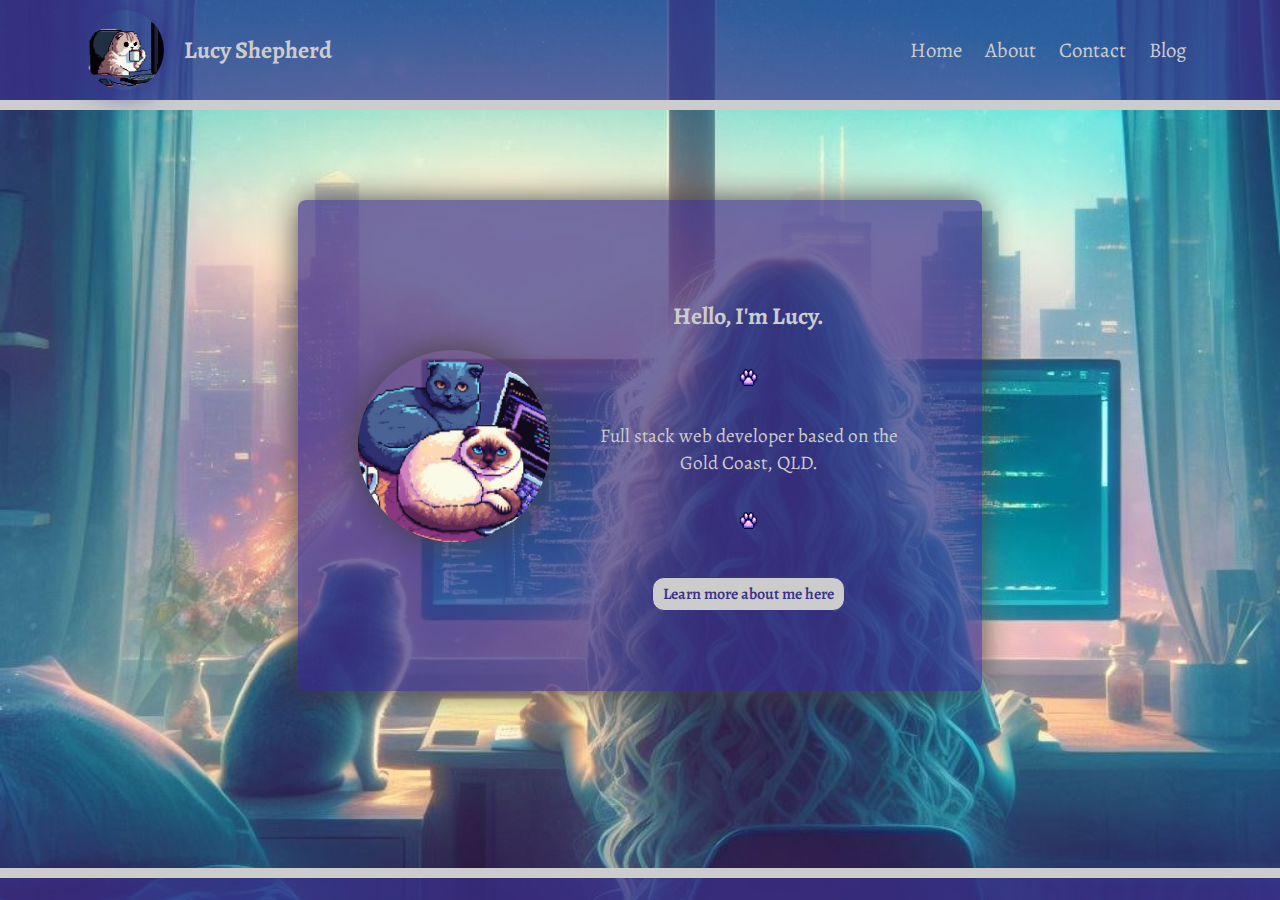
<file: index.html>
<!DOCTYPE html>
<html lang="en">
    <head>
        <meta charset="UTF-8">
        <meta name="viewport" content="width=device-width, initial-scale=1.0">
        <link rel="stylesheet" href="./styles/pages/home.css">
        <link rel="icon" type="image/x-icon" href="./images/favicon.ico">
        <title>Lucy's Portfolio</title>

        <!-- link for font awesome icons -->
        <link rel="stylesheet" href="https://cdnjs.cloudflare.com/ajax/libs/font-awesome/6.4.2/css/all.min.css" integrity="sha512-z3gLpd7yknf1YoNbCzqRKc4qyor8gaKU1qmn+CShxbuBusANI9QpRohGBreCFkKxLhei6S9CQXFEbbKuqLg0DA==" crossorigin="anonymous" referrerpolicy="no-referrer" />

    </head>

    <body>
        <header>

            <div class="logo">
                <img src="./images/coffeecat-removebg-preview.png" alt="" title="Busy Coder Cat | Builds a portfolio site | Adds silly haikus">
                <h1>Lucy Shepherd</h1>
            </div>

        <!-- Text component 1
            Dropdown menu for widths less than 650px 
            Tabindex make both the dropdown and i class focusable
            The i class is an invisible button mask that allows a repeated click to close the menu
            The a class anchors the dropdown content
            Dropdown content appears on click    -->
            
            <div class="dropdown" tabindex="1">
                <i class="dd-mask" tabindex="1"></i>
                <a class="dropbtn"><i class="fa-solid fa-bars"></i></a>
                <div class="dropdown-content">
                    <a href="index.html">Home</a>
                    <a href="./pages/about.html">About</a>
                    <a href="./pages/contact.html">Contact</a>
                    <a href="./pages/blog.html">Blog</a>
                </div>
            </div>

            <!--Text component 2 
            Nav bar for widths greater than 650px - 
            On wider screens the hamburger disappears and a normal nav bar appears -->

            <nav class="navmenu">
                <div class="dropdown-content">
                    <a href="index.html">Home</a>
                    <a href="./pages/about.html">About</a>
                    <a href="./pages/contact.html">Contact</a>
                    <a href="./pages/blog.html">Blog</a>
                </div>
            </nav>
        </header>
            <main>
                <div class="main-box">
                    <img src="./images/cats-laptop.png" alt="2 cats curled up on a laptop displaying code">
                    <article class="textarea">
                        <h2>Hello, I'm Lucy.</h2>
                        <img src="./images/divider.png" alt="">
                        <p>Full stack web developer based on the Gold Coast, QLD.</p>
                        <img src="./images/divider.png" alt="">                         
                        <a href="./pages/about.html">Learn more about me here</a>
                    </article> 
                </div>
            </main>     
        <footer>
            <div class="socialmedia">
                <div class="linkedin">
                    <a href="https://www.linkedin.com/in/lucy-shepherd-44236928a/">
                        <i class="fa-brands fa-linkedin" alt="linkedin logo button"></i>
                    </a>
                </div>
                <div class="github">
                    <a href="https://github.com/lushepherd/">
                        <i class="fa-brands fa-github" alt="github logo button"></i>
                    </a>
                </div>
                <div class="facebook">
                    <a href="https://www.facebook.com/luzdafuzz">
                        <i class="fa-brands fa-facebook" alt="facebook logo button"></i>
                    </a>
                </div>
                <div class="twitter">
                    <a href="https://twitter.com/lushepherd6">
                        <i class="fa-brands fa-twitter" alt="twitter logo button"></i>
                    </a>
                </div>
            </div>    
        </footer>
    </body>
</html>
</file>
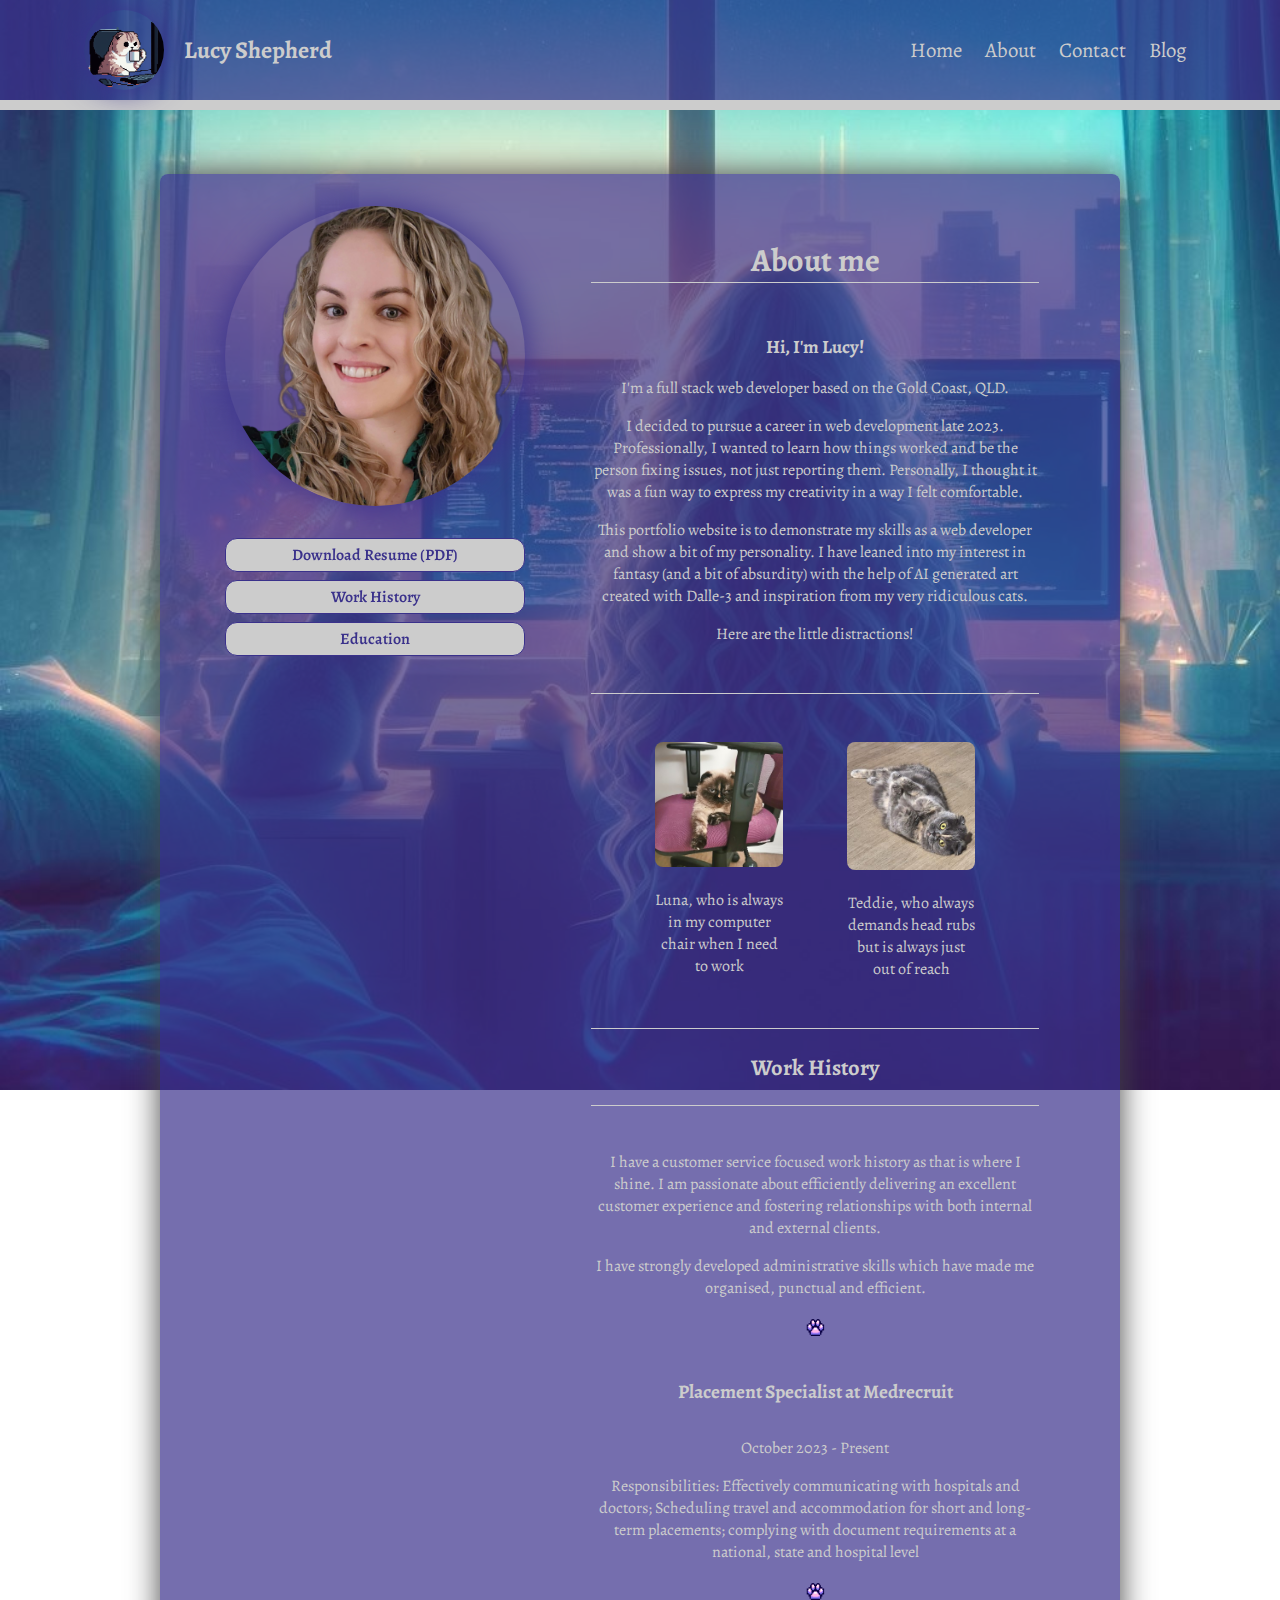
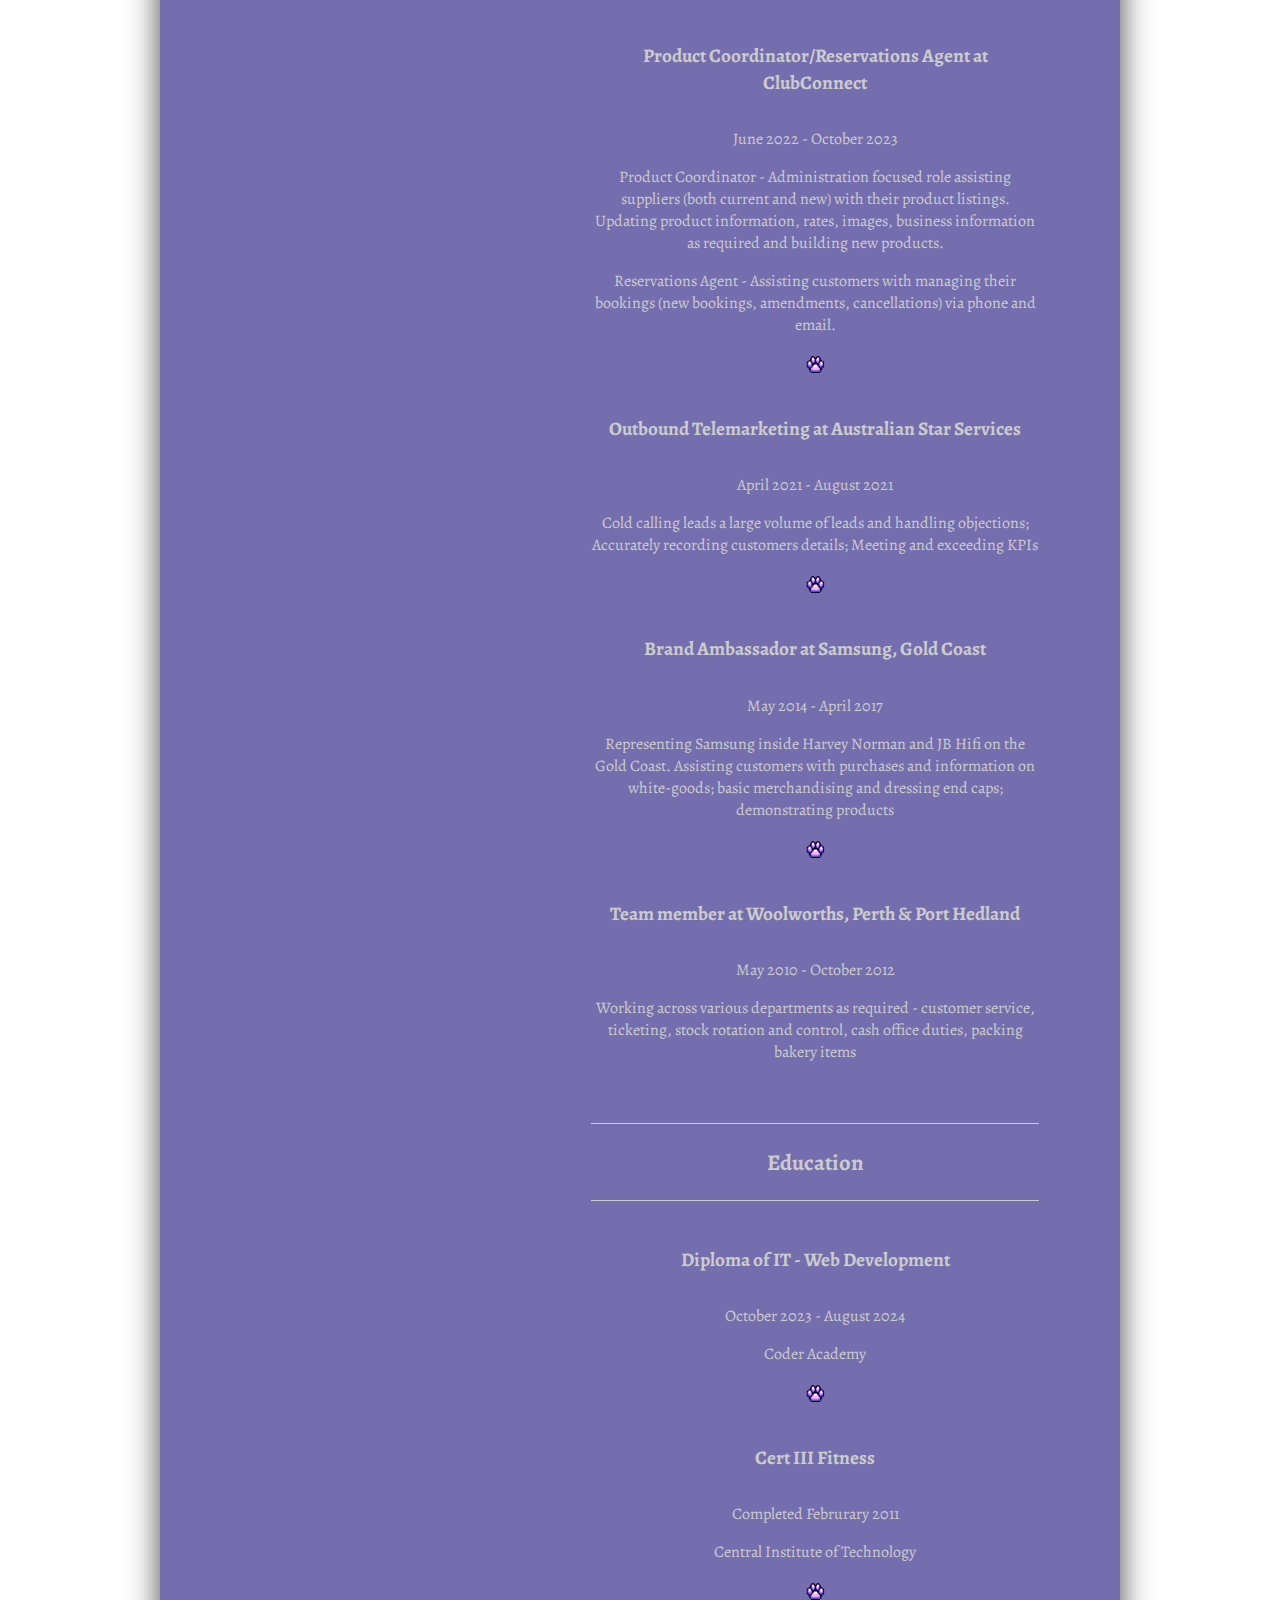
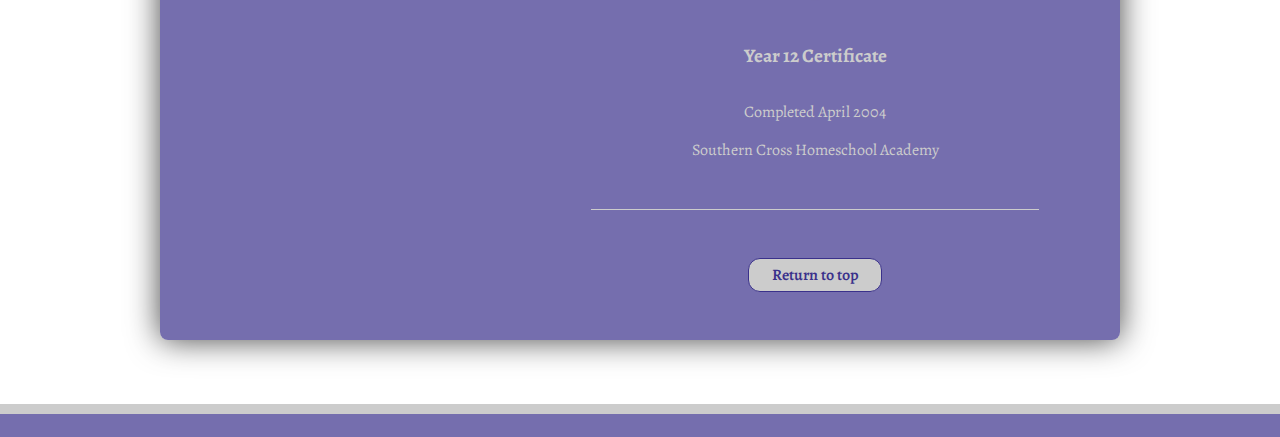
<file: pages/about.html>
<!DOCTYPE html>
<html lang="en">
<head>
    <meta charset="UTF-8">
    <meta name="viewport" content="width=device-width, initial-scale=1.0">
    <link rel="stylesheet" href="../styles/pages/about.css">
    <link rel="icon" type="image/x-icon" href="../images/favicon.ico">
    <title>Lucy's Portfolio</title>

    <!-- link for font awesome icons-->
    <link rel="stylesheet" href="https://cdnjs.cloudflare.com/ajax/libs/font-awesome/6.4.2/css/all.min.css" integrity="sha512-z3gLpd7yknf1YoNbCzqRKc4qyor8gaKU1qmn+CShxbuBusANI9QpRohGBreCFkKxLhei6S9CQXFEbbKuqLg0DA==" crossorigin="anonymous" referrerpolicy="no-referrer">

</head>
<body>
    <header>
        <!-- Graphical content component 1 -->
        <div class="logo">
            <img src="../images/coffeecat-removebg-preview.png" alt="Pixel art of a cat sitting at a desk drinking coffee">
           <h1>Lucy Shepherd</h1>
        </div>

        <!-- Text component 1
            Dropdown menu for widths less than 650px 
            Tabindex make both the dropdown and i class focusable
            The i class is an invisible button mask that allows a repeated click to close the menu
            The a class anchors the dropdown content
            Dropdown content appears on click    -->
        
        <div class="dropdown" tabindex="1">
            <i class="dd-mask" tabindex="1"></i>
            <a class="dropbtn"><i class="fa-solid fa-bars"></i></a>
            <div class="dropdown-content">
                <a href="../index.html">Home</a>
                <a href="about.html">About</a>
                <a href="contact.html">Contact</a>
                <a href="blog.html">Blog</a>
            </div>
        </div>

        <!--Text component 2 
            Nav bar for widths greater than 650px - 
            On wider screens the hamburger disappears and a normal nav bar appears -->

        <nav class="navmenu">
            <div class="links">
                <a href="../index.html">Home</a>
                <a href="about.html">About</a>
                <a href="contact.html">Contact</a>
                <a href="blog.html">Blog</a>
            </div>
        </nav>
    </header>

    <!--    Graphical component 3   -->
    <main>
        <div class="about-me">
            <div class="page-container">
                <div class="image-container">
                    <img src="../images/me-removebg-preview.png" alt="Photo of me in officewear">
                    <div class="button-menu">
                        <!-- Link to download my resume as a PDF -->
                        <a id="resume-btn" href="../images/lucysresume2023coder.pdf" download>Download Resume (PDF)</a>
                        <a id="work-history-btn" href="#work-history">Work History</a>
                        <a id="education-history-btn" href="#education-history">Education</a>
                    </div>  
                </div>    
                <section class="about-me-container">
                    <a id="top-of-page"><h2>About me</h2></a>
                    <article>
                        <h3>Hi, I'm Lucy!</h3>
                        <p>I'm a full stack web developer based on the Gold Coast, QLD.</p>
                        <p>I decided to pursue a career in web development late 2023. Professionally, I wanted to learn how things worked and be the person fixing issues, not just reporting them. Personally, I thought it was a fun way to express my creativity in a way I felt comfortable.</p>
                        <p>This portfolio website is to demonstrate my skills as a web developer and show a bit of my personality. I have leaned into my interest in fantasy (and a bit of absurdity) with the help of AI generated art created with Dalle-3 and inspiration from my very ridiculous cats.</p>
                        <p>Here are the little distractions!</p>
                    </article>
                    <div class="cat-images">
                        <div class="luna">
                            <img src="../images/luna.jpg" alt="Photo of a Scottish fold cat on a computer chair">
                            <p>Luna, who is always in my computer chair when I need to work</p>
                        </div>
                        <div class="teddie">
                            <img src="../images/teddie.jpg" alt="Photo of a Scottish fold cat lying on it's back on the floor">
                            <p>Teddie, who always demands head rubs but is always just out of reach</p>
                        </div>
                    </div>

                    <!-- Work and study history compnent
                        Text component 3 -->

                    <div class="work-and-study-history">   
                        <section class="work-history">  
                            <a id="work-history"><h3>Work History</h3></a>    
                            <article>   
                                <p>I have a customer service focused work history as that is where I shine. I am passionate about efficiently delivering an excellent customer experience and fostering relationships with both internal and external clients.</p>
                                <p>I have strongly developed administrative skills which have made me organised, punctual and efficient.</p>
                            </article>
                            <img src="../images/divider.png" alt="">
                            <article>
                                <h5>Placement Specialist at Medrecruit</h5>
                                <p>October 2023 - Present</p>
                                <p>Responsibilities: Effectively communicating with hospitals and doctors; Scheduling travel and accommodation for short and long-term placements; complying with document requirements at a national, state and hospital level</p>
                            </article>
                            <img src="../images/divider.png" alt="">
                            <article>
                                <h5>Product Coordinator/Reservations Agent at ClubConnect </h5>
                                <p>June 2022 - October 2023</p>
                                <p>Product Coordinator - Administration focused role assisting suppliers (both current and new) with their product listings. Updating product information, rates, images, business information as required and building new products.</p>
                                <p>Reservations Agent - Assisting customers with managing their bookings (new bookings, amendments, cancellations) via phone and email.</p>
                            </article>
                            <img src="../images/divider.png" alt="">
                            <article>
                                <h5>Outbound Telemarketing at Australian Star Services</h5>
                                <p>April 2021 - August 2021</p>
                                <p>Cold calling leads a large volume of leads and handling objections; Accurately recording customers details; Meeting and exceeding KPIs</p>
                            </article>
                            <img src="../images/divider.png" alt="">
                            <article>
                                <h5>Brand Ambassador at Samsung, Gold Coast
                                </h5>
                                <p>May 2014 - April 2017</p>
                                <p>Representing Samsung inside Harvey Norman and JB Hifi on the Gold Coast. Assisting customers with purchases and information on white-goods; basic merchandising and dressing end caps; demonstrating products</p>
                            </article>
                            <img src="../images/divider.png" alt="">
                            <article>
                                <h5>Team member at Woolworths, Perth & Port Hedland
                                </h5>
                                <p>May 2010 - October 2012</p>
                                <p>Working across various departments as required - customer service, ticketing, stock rotation and control, cash office duties, packing bakery items</p>
                            </article>   
                        </section>
                        <section class="education-history">   
                            <a id="education-history"><h3>Education</h3></a>
                            <article>
                                <h5>Diploma of IT - Web Development</h5>
                                <p>October 2023 - August 2024</p>
                                <p>Coder Academy</p>
                            </article>
                            <img src="../images/divider.png" alt="">
                            <article>
                                <h5>Cert III Fitness</h5>
                                <p>Completed Februrary 2011</p>
                                <p>Central Institute of Technology</p>
                            </article>
                            <img src="../images/divider.png" alt="">
                            <article>
                                <h5>Year 12 Certificate</h5>
                                <p>Completed April 2004</p>
                                <p>Southern Cross Homeschool Academy</p>
                            </article>
                        </section>  
                        <a id="return-to-top-btn" href="#top-of-page">Return to top</a>      
                    </div>
                </section>
            </div>    
        </div>         
    </main>    
    <footer>
        <div class="socialmedia">
            <div class="linkedin">
                <a href="https://www.linkedin.com/in/lucy-shepherd-44236928a/">
                    <i class="fa-brands fa-linkedin"></i>
                </a>
            </div>
            <div class="github">
                <a href="https://github.com/lushepherd/">
                    <i class="fa-brands fa-github"></i>
                </a>
            </div>
            <div class="facebook">
                <a href="https://www.facebook.com/luzdafuzz">
                    <i class="fa-brands fa-facebook"></i>
                </a>
            </div>
            <div class="twitter">
                <a href="https://twitter.com/lushepherd6">
                    <i class="fa-brands fa-twitter"></i>
                </a>
            </div>
        </div>    
    </footer>
</body>
</html>
</file>
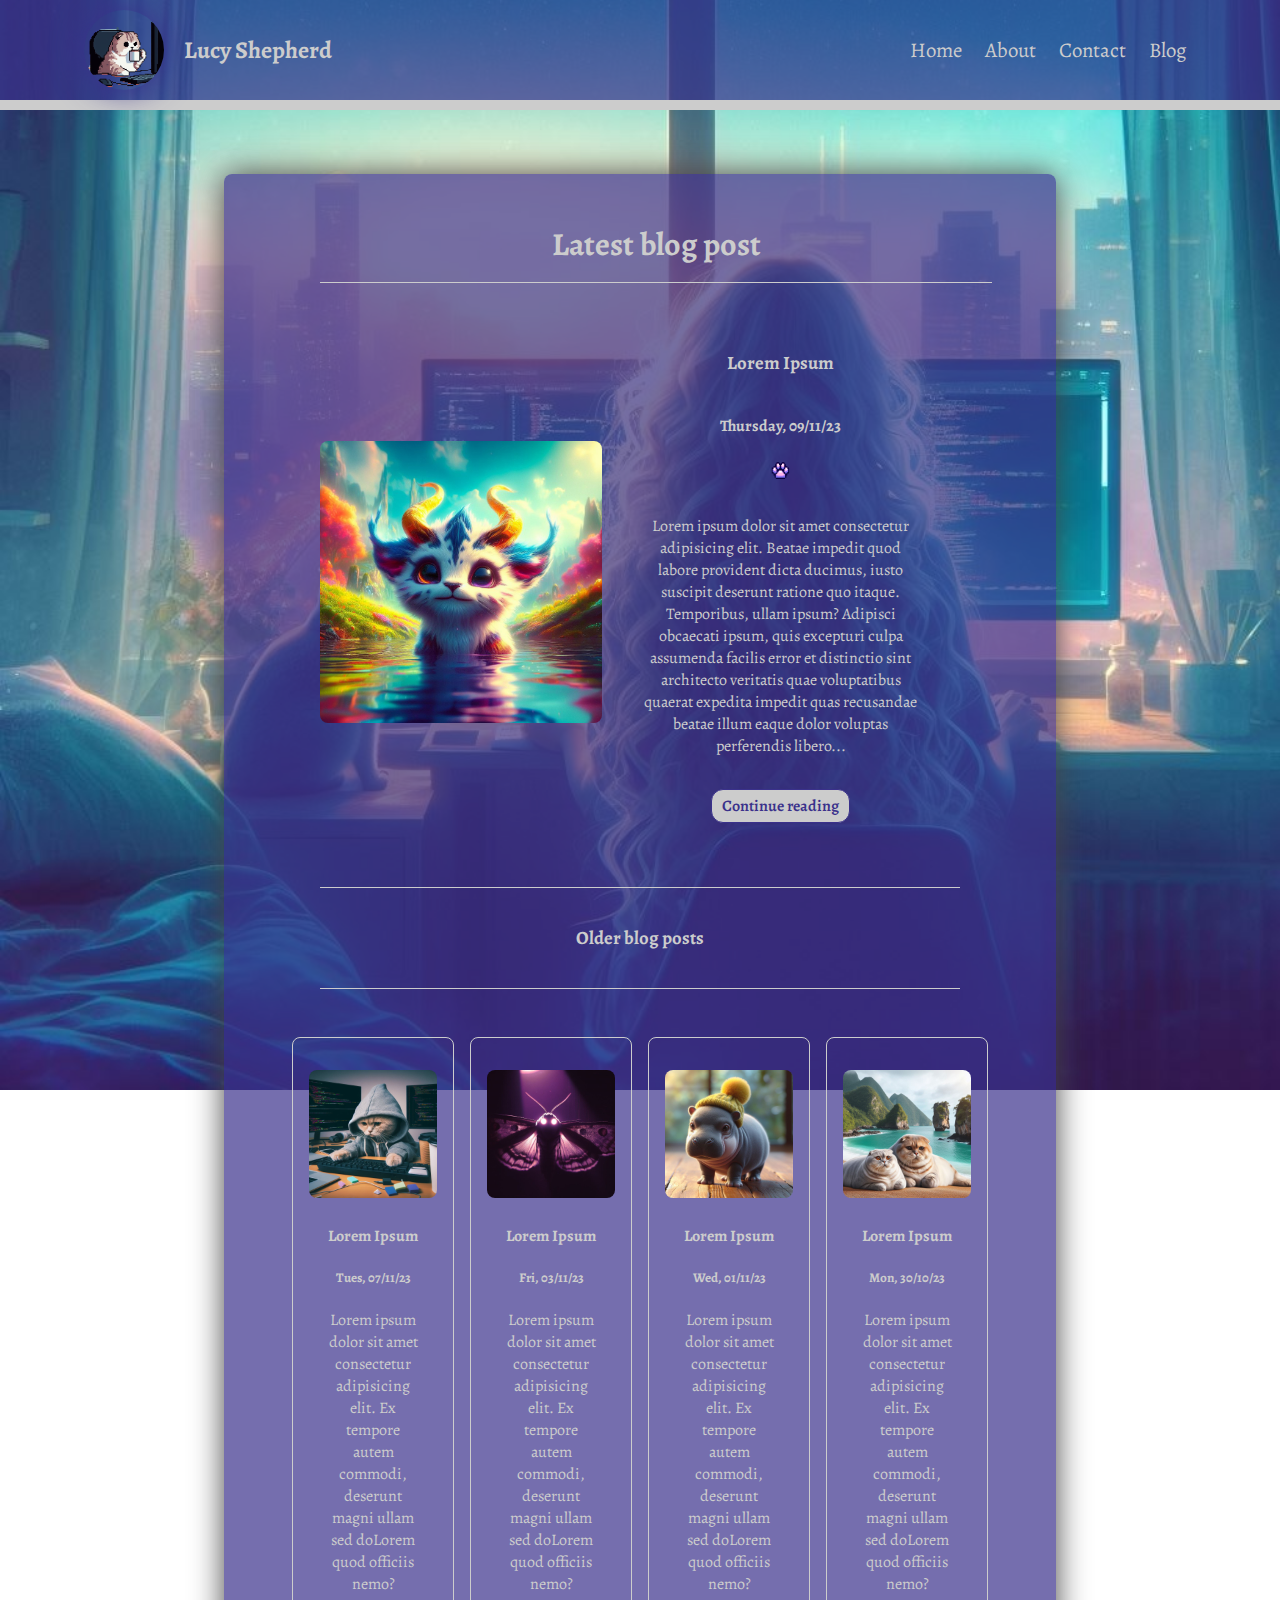
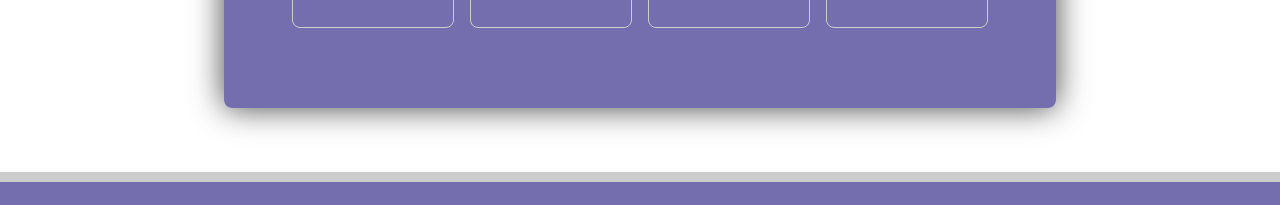
<file: pages/blog.html>
<!DOCTYPE html>
<html lang="en">
<head>
    <meta charset="UTF-8">
    <meta name="viewport" content="width=device-width, initial-scale=1.0">
    <link rel="stylesheet" href="../styles/pages/blog.css">
    <link rel="icon" type="image/x-icon" href="../images/favicon.ico">
    <title>Lucy's Portfolio</title>

    <!-- link for font awesome icons-->
    <link rel="stylesheet" href="https://cdnjs.cloudflare.com/ajax/libs/font-awesome/6.4.2/css/all.min.css" integrity="sha512-z3gLpd7yknf1YoNbCzqRKc4qyor8gaKU1qmn+CShxbuBusANI9QpRohGBreCFkKxLhei6S9CQXFEbbKuqLg0DA==" crossorigin="anonymous" referrerpolicy="no-referrer">

</head>
<body>
    <header>
        <!-- Graphical content component 1 -->
        <div class="logo">
            <img src="../images/coffeecat-removebg-preview.png" alt="Pixel art of a cat sitting at a desk drinking coffee">
           <h1>Lucy Shepherd</h1>
        </div>

        <!-- Text component 1
            Dropdown menu for widths less than 650px 
            Tabindex make both the dropdown and i class focusable
            The i class is an invisible button mask that allows a repeated click to close the menu
            The a class anchors the dropdown content
            Dropdown content appears on click    -->
        
        <div class="dropdown" tabindex="1">
            <i class="dd-mask" tabindex="1"></i>
            <a class="dropbtn"><i class="fa-solid fa-bars"></i></a>
            <div class="dropdown-content">
                <a href="../index.html">Home</a>
                <a href="about.html">About</a>
                <a href="contact.html">Contact</a>
                <a href="blog.html">Blog</a>
            </div>
        </div>

        <!--Text component 2 
            Nav bar for widths greater than 650px - 
            On wider screens the hamburger disappears and a normal nav bar appears -->

        <nav class="navmenu">
            <div class="links">
                <a href="../index.html">Home</a>
                <a href="about.html">About</a>
                <a href="contact.html">Contact</a>
                <a href="blog.html">Blog</a>
            </div>
        </nav>
    </header>

    <main>
        <div class="blog-container">
            <div class="featured-blog">
                <h2>Latest blog post</h2>
                <div class="feature">
                    <a href="./blog1.html">
                    <img src="../images/blog1square.jpeg" alt="Rainbow cat creature with horns in a rainbow world"></a>
                    <article>
                        <h3>Lorem Ipsum</h3>
                        <h4>Thursday, 09/11/23</h4>
                        <img src="../images/divider.png" alt="">
                        <p>Lorem ipsum dolor sit amet consectetur adipisicing elit. Beatae impedit quod labore provident dicta ducimus, iusto suscipit deserunt ratione quo itaque. Temporibus, ullam ipsum? Adipisci obcaecati ipsum, quis excepturi culpa assumenda facilis error et distinctio sint architecto veritatis quae voluptatibus quaerat expedita impedit quas recusandae beatae illum eaque dolor voluptas perferendis libero...</p>
                        <a href="./blog1.html">
                            <div class="continue-reading-btn">
                                Continue reading
                            </div>
                            </a> 
                    </article>
                </div> 
            </div>
        <div class="divide">   
            <div class="border"></div>    
            <h3>Older blog posts</h3>
            <div class="border"></div>
        </div>   
            
            <!-- Graphical component 4 -->
        <div class="other-blogs">
            <div class="blog-list">
                <a href="./blog2.html">
                    <div class="blog">
                        <img src="../images/codercat.jpeg" alt="Cat wearing a hoodie looking frustratedly down at a keyboard">
                        <h4>Lorem Ipsum</h4>
                        <h5>Tues, 07/11/23</h5>
                        <p>Lorem ipsum dolor sit amet consectetur adipisicing elit. Ex tempore autem commodi, deserunt magni ullam sed doLorem quod officiis nemo?</p> 
                    </div> 
                </a>      
                <a href="./blog3.html">
                    <div class="blog">
                        <img src="../images/moth2.jpeg" alt="Scary moth with glowing eyes">
                        <h4>Lorem Ipsum</h4>
                        <h5>Fri, 03/11/23</h5>
                        <p>Lorem ipsum dolor sit amet consectetur adipisicing elit. Ex tempore autem commodi, deserunt magni ullam sed doLorem quod officiis nemo?</p>
                    </div>
                </a>               
                <a href="./blog4.html">
                    <div class="blog">
                        <img src="../images/hippo1.jpeg" alt="Cute little hippo wearing a beanie">
                        <h4>Lorem Ipsum</h4>
                        <h5>Wed, 01/11/23</h5>
                        <p>Lorem ipsum dolor sit amet consectetur adipisicing elit. Ex tempore autem commodi, deserunt magni ullam sed doLorem quod officiis nemo?</p>
                    </div>
                </a>               
                <a href="./blog5.html">
                    <div class="blog">
                        <img src="../images/catseals.jpeg" alt="Cat-seals on a gorgeous beach">
                        <h4>Lorem Ipsum</h4>
                        <h5>Mon, 30/10/23</h5>
                        <p>Lorem ipsum dolor sit amet consectetur adipisicing elit. Ex tempore autem commodi, deserunt magni ullam sed doLorem quod officiis nemo?</p>
                    </div>
                </a>
            </div>    
        </div>
    </main>    
    <footer>
        <div class="socialmedia">
            <div id="li">
                <a href="https://www.linkedin.com/in/lucy-shepherd-44236928a/">
                    <i class="fa-brands fa-linkedin"></i>
                </a>
            </div>
            <div id="github">
                <a href="https://github.com/lushepherd/">
                    <i class="fa-brands fa-github"></i>
                </a>
            </div>
            <div id="fb">
                <a href="https://www.facebook.com/luzdafuzz">
                    <i class="fa-brands fa-facebook"></i>
                </a>
            </div>
            <div id="twitter">
                <a href="https://twitter.com/lushepherd6">
                    <i class="fa-brands fa-twitter"></i>
                </a>
            </div>
        </div>    
    </footer>
</body>
</html>
</file>
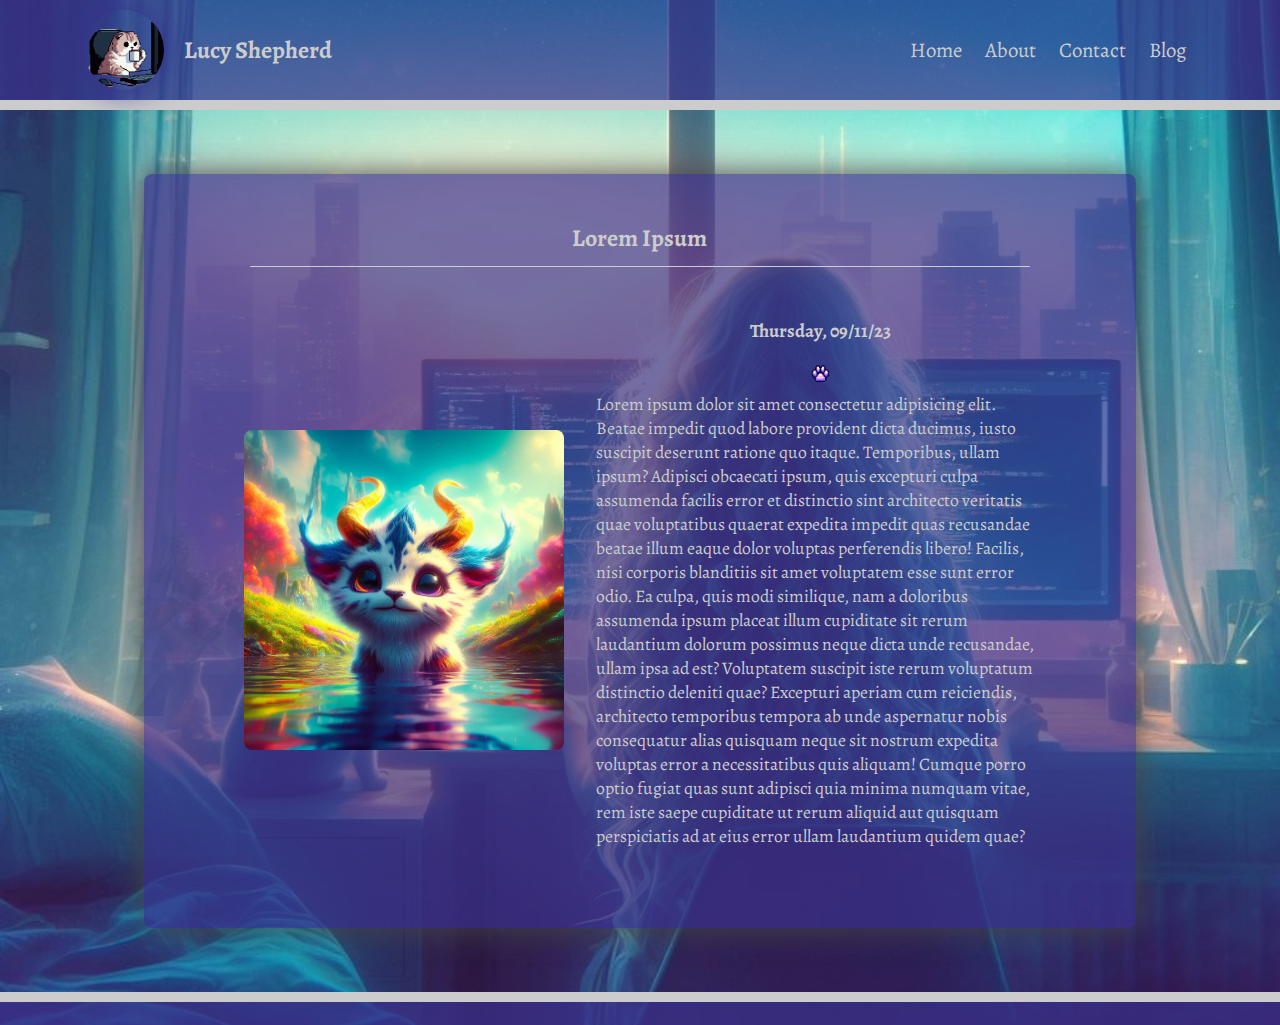
<file: pages/blog1.html>
<!DOCTYPE html>
<html lang="en">
<head>
    <meta charset="UTF-8">
    <meta name="viewport" content="width=device-width, initial-scale=1.0">
    <link rel="stylesheet" href="../styles/pages/blog1.css">
    <link rel="icon" type="image/x-icon" href="../images/favicon.ico">
    <title>Lucy's Portfolio</title>

    <!-- link for font awesome icons-->
    <link rel="stylesheet" href="https://cdnjs.cloudflare.com/ajax/libs/font-awesome/6.4.2/css/all.min.css" integrity="sha512-z3gLpd7yknf1YoNbCzqRKc4qyor8gaKU1qmn+CShxbuBusANI9QpRohGBreCFkKxLhei6S9CQXFEbbKuqLg0DA==" crossorigin="anonymous" referrerpolicy="no-referrer">

</head>
<body>
    <header>
        <!-- Graphical content component 1 -->
        <div class="logo">
            <img src="../images/coffeecat-removebg-preview.png" alt="Pixel art of a cat sitting at a desk drinking coffee">
           <h1>Lucy Shepherd</h1>
        </div>

        <!-- Text component 1
            Dropdown menu for widths less than 650px 
            Tabindex make both the dropdown and i class focusable
            The i class is an invisible button mask that allows a repeated click to close the menu
            The a class anchors the dropdown content
            Dropdown content appears on click    -->
        
        <div class="dropdown" tabindex="1">
            <i class="dd-mask" tabindex="1"></i>
            <a class="dropbtn"><i class="fa-solid fa-bars"></i></a>
            <div class="dropdown-content">
                <a href="../index.html">Home</a>
                <a href="about.html">About</a>
                <a href="contact.html">Contact</a>
                <a href="blog.html">Blog</a>
            </div>
        </div>

        <!--Text component 2 
            Nav bar for widths greater than 650px - 
            On wider screens the hamburger disappears and a normal nav bar appears -->

        <nav class="navmenu">
            <div class="links">
                <a href="../index.html">Home</a>
                <a href="about.html">About</a>
                <a href="contact.html">Contact</a>
                <a href="blog.html">Blog</a>
            </div>
        </nav>
    </header>

    <!-- Text component 4 -->

        <main>
            <div class="blog-container">
                <h2>Lorem Ipsum</h2>
                <div class="blog-content">
                    <img src="../images/blog1square.jpeg" alt="A rainbow cat-beast in a rainbow world with large golden horns">
                    <article>
                        <h3>Thursday, 09/11/23</h3>
                        <img id="divider" src="../images/divider.png" alt="">
                        <p>
                            Lorem ipsum dolor sit amet consectetur adipisicing elit. Beatae impedit quod labore provident dicta ducimus, iusto suscipit deserunt ratione quo itaque. Temporibus, ullam ipsum? Adipisci obcaecati ipsum, quis excepturi culpa assumenda facilis error et distinctio sint architecto veritatis quae voluptatibus quaerat expedita impedit quas recusandae beatae illum eaque dolor voluptas perferendis libero! Facilis, nisi corporis blanditiis sit amet voluptatem esse sunt error odio. Ea culpa, quis modi similique, nam a doloribus assumenda ipsum placeat illum cupiditate sit rerum laudantium dolorum possimus neque dicta unde recusandae, ullam ipsa ad est? Voluptatem suscipit iste rerum voluptatum distinctio deleniti quae? Excepturi aperiam cum reiciendis, architecto temporibus tempora ab unde aspernatur nobis consequatur alias quisquam neque sit nostrum expedita voluptas error a necessitatibus quis aliquam! Cumque porro optio fugiat quas sunt adipisci quia minima numquam vitae, rem iste saepe cupiditate ut rerum aliquid aut quisquam perspiciatis ad at eius error ullam laudantium quidem quae?
                        </p>
                    </article>
                </div>
            </div>
        </main>     
   
        <!-- Footer -->

    <footer>
        <div class="socialmedia">
            <div id="li">
                <a href="https://www.linkedin.com/in/lucy-shepherd-44236928a/">
                    <i class="fa-brands fa-linkedin"></i>
                </a>
            </div>
            <div id="github">
                <a href="https://github.com/lushepherd/">
                    <i class="fa-brands fa-github"></i>
                </a>
            </div>
            <div id="fb">
                <a href="https://www.facebook.com/luzdafuzz">
                    <i class="fa-brands fa-facebook"></i>
                </a>
            </div>
            <div id="twitter">
                <a href="https://twitter.com/lushepherd6">
                    <i class="fa-brands fa-twitter"></i>
                </a>
            </div>
        </div>    
    </footer>

</body>
</html>
</file>
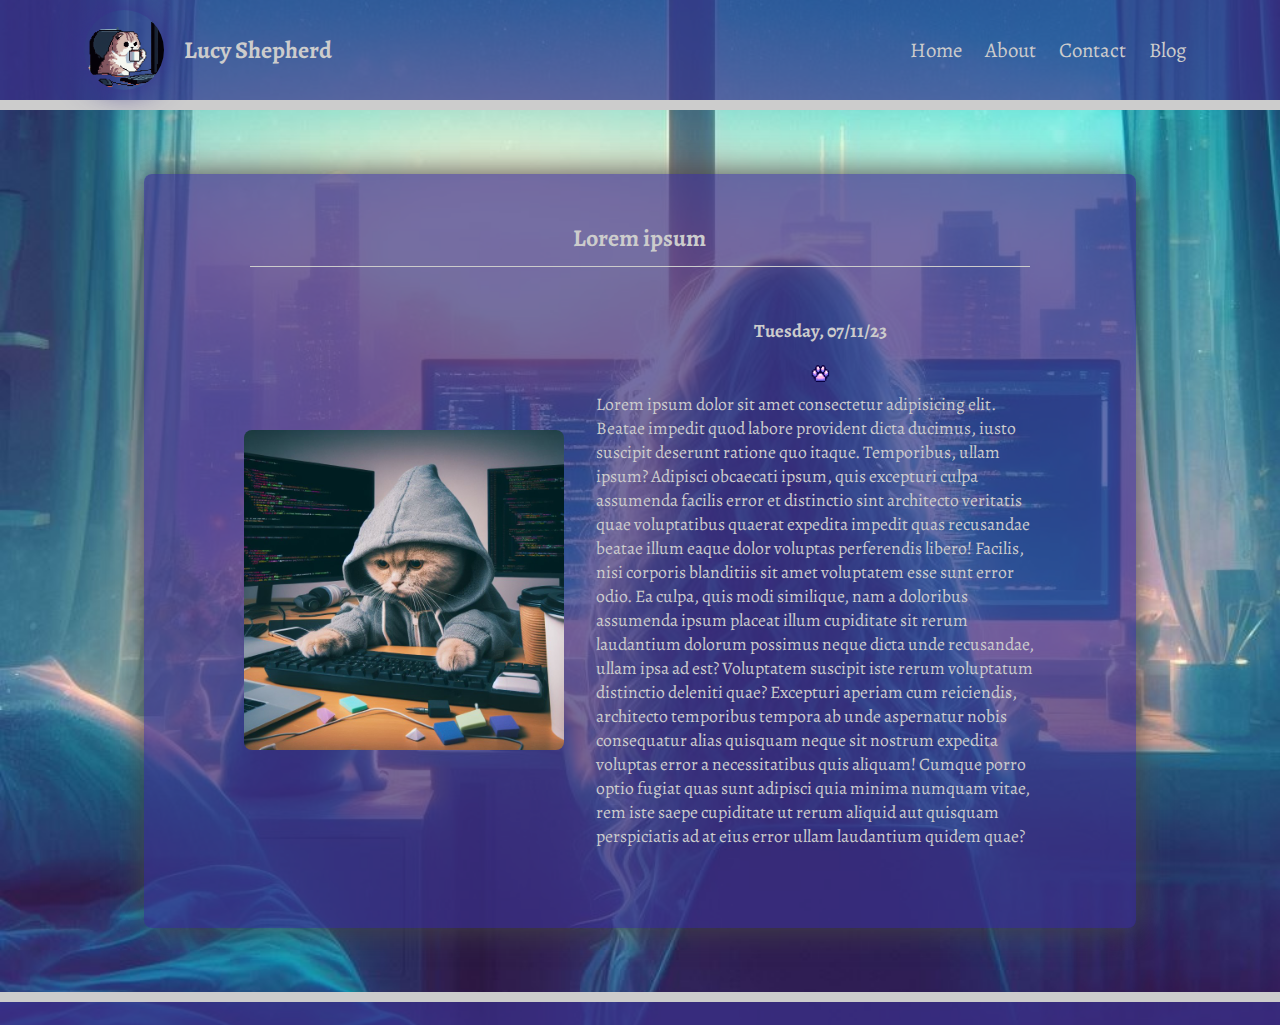
<file: pages/blog2.html>
<!DOCTYPE html>
<html lang="en">
<head>
    <meta charset="UTF-8">
    <meta name="viewport" content="width=device-width, initial-scale=1.0">
    <link rel="stylesheet" href="../styles/pages/blog1.css">
    <link rel="icon" type="image/x-icon" href="../images/favicon.ico">
    <title>Lucy's Portfolio</title>

    <!-- link for font awesome icons-->
    <link rel="stylesheet" href="https://cdnjs.cloudflare.com/ajax/libs/font-awesome/6.4.2/css/all.min.css" integrity="sha512-z3gLpd7yknf1YoNbCzqRKc4qyor8gaKU1qmn+CShxbuBusANI9QpRohGBreCFkKxLhei6S9CQXFEbbKuqLg0DA==" crossorigin="anonymous" referrerpolicy="no-referrer">

</head>
<body>
    <header>
        <!-- Graphical content component 1 -->
        <div class="logo">
            <img src="../images/coffeecat-removebg-preview.png" alt="Pixel art of a cat sitting at a desk drinking coffee">
           <h1>Lucy Shepherd</h1>
        </div>

        <!-- Text component 1
            Dropdown menu for widths less than 650px 
            Tabindex make both the dropdown and i class focusable
            The i class is an invisible button mask that allows a repeated click to close the menu
            The a class anchors the dropdown content
            Dropdown content appears on click    -->
        
        <div class="dropdown" tabindex="1">
            <i class="dd-mask" tabindex="1"></i>
            <a class="dropbtn"><i class="fa-solid fa-bars"></i></a>
            <div class="dropdown-content">
                <a href="../index.html">Home</a>
                <a href="about.html">About</a>
                <a href="contact.html">Contact</a>
                <a href="blog.html">Blog</a>
            </div>
        </div>

        <!--Text component 2 
            Nav bar for widths greater than 650px - 
            On wider screens the hamburger disappears and a normal nav bar appears -->

        <nav class="navmenu">
            <div class="links">
                <a href="../index.html">Home</a>
                <a href="about.html">About</a>
                <a href="contact.html">Contact</a>
                <a href="blog.html">Blog</a>
            </div>
        </nav>
    </header>

    <!-- Blog content container -->

        <main>
            <div class="blog-container">
                <h2>Lorem ipsum</h2>
                <div class="blog-content">
                    <img src="../images/codercat.jpeg" alt="A cat in a hoodie looking down at a keyboard in frustration">
                    <article>
                        <h3>Tuesday, 07/11/23</h3>
                        <img id="divider" src="../images/divider.png" alt="">
                        <p>
                            Lorem ipsum dolor sit amet consectetur adipisicing elit. Beatae impedit quod labore provident dicta ducimus, iusto suscipit deserunt ratione quo itaque. Temporibus, ullam ipsum? Adipisci obcaecati ipsum, quis excepturi culpa assumenda facilis error et distinctio sint architecto veritatis quae voluptatibus quaerat expedita impedit quas recusandae beatae illum eaque dolor voluptas perferendis libero! Facilis, nisi corporis blanditiis sit amet voluptatem esse sunt error odio. Ea culpa, quis modi similique, nam a doloribus assumenda ipsum placeat illum cupiditate sit rerum laudantium dolorum possimus neque dicta unde recusandae, ullam ipsa ad est? Voluptatem suscipit iste rerum voluptatum distinctio deleniti quae? Excepturi aperiam cum reiciendis, architecto temporibus tempora ab unde aspernatur nobis consequatur alias quisquam neque sit nostrum expedita voluptas error a necessitatibus quis aliquam! Cumque porro optio fugiat quas sunt adipisci quia minima numquam vitae, rem iste saepe cupiditate ut rerum aliquid aut quisquam perspiciatis ad at eius error ullam laudantium quidem quae?
                        </p>
                    </article>
                </div>
            </div>
        </main>     
   
        <!-- Footer -->

    <footer>
        <div class="socialmedia">
            <div id="li">
                <a href="https://www.linkedin.com/in/lucy-shepherd-44236928a/">
                    <i class="fa-brands fa-linkedin"></i>
                </a>
            </div>
            <div id="github">
                <a href="https://github.com/lushepherd/">
                    <i class="fa-brands fa-github"></i>
                </a>
            </div>
            <div id="fb">
                <a href="https://www.facebook.com/luzdafuzz">
                    <i class="fa-brands fa-facebook"></i>
                </a>
            </div>
            <div id="twitter">
                <a href="https://twitter.com/lushepherd6">
                    <i class="fa-brands fa-twitter"></i>
                </a>
            </div>
        </div>    
    </footer>

</body>
</html>
</file>
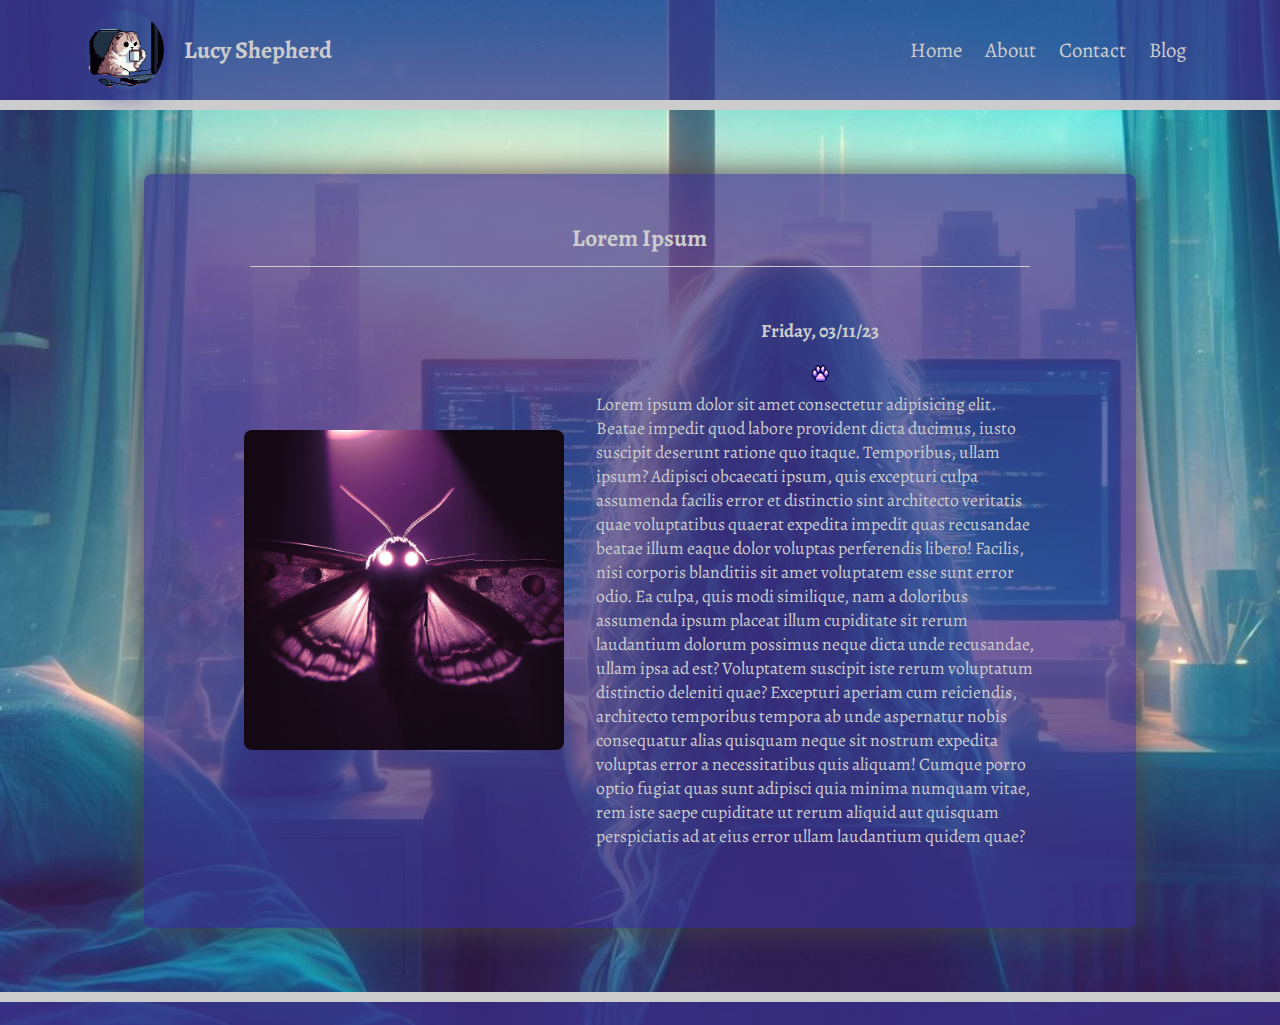
<file: pages/blog3.html>
<!DOCTYPE html>
<html lang="en">
<head>
    <meta charset="UTF-8">
    <meta name="viewport" content="width=device-width, initial-scale=1.0">
    <link rel="stylesheet" href="../styles/pages/blog1.css">
    <link rel="icon" type="image/x-icon" href="../images/favicon.ico">
    <title>Lucy's Portfolio</title>

    <!-- link for font awesome icons-->
    <link rel="stylesheet" href="https://cdnjs.cloudflare.com/ajax/libs/font-awesome/6.4.2/css/all.min.css" integrity="sha512-z3gLpd7yknf1YoNbCzqRKc4qyor8gaKU1qmn+CShxbuBusANI9QpRohGBreCFkKxLhei6S9CQXFEbbKuqLg0DA==" crossorigin="anonymous" referrerpolicy="no-referrer">

</head>
<body>
    <header>
        <!-- Graphical content component 1 -->
        <div class="logo">
            <img src="../images/coffeecat-removebg-preview.png" alt="Pixel art of a cat sitting at a desk drinking coffee">
           <h1>Lucy Shepherd</h1>
        </div>

        <!-- Text component 1
            Dropdown menu for widths less than 650px 
            Tabindex make both the dropdown and i class focusable
            The i class is an invisible button mask that allows a repeated click to close the menu
            The a class anchors the dropdown content
            Dropdown content appears on click    -->
        
        <div class="dropdown" tabindex="1">
            <i class="dd-mask" tabindex="1"></i>
            <a class="dropbtn"><i class="fa-solid fa-bars"></i></a>
            <div class="dropdown-content">
                <a href="../index.html">Home</a>
                <a href="about.html">About</a>
                <a href="contact.html">Contact</a>
                <a href="blog.html">Blog</a>
            </div>
        </div>

        <!--Text component 2 
            Nav bar for widths greater than 650px - 
            On wider screens the hamburger disappears and a normal nav bar appears -->

        <nav class="navmenu">
            <div class="links">
                <a href="../index.html">Home</a>
                <a href="about.html">About</a>
                <a href="contact.html">Contact</a>
                <a href="blog.html">Blog</a>
            </div>
        </nav>
    </header>

    <!-- Main blog container -->

        <main>
            <div class="blog-container">
                <h2>Lorem Ipsum</h2>
                <div class="blog-content">
                    <img src="../images/moth2.jpeg" alt="A terrifying moth with glowing eyes in purple light">
                    <article>
                        <h3>Friday, 03/11/23</h3>
                        <img id="divider" src="../images/divider.png" alt="">
                        <p>
                            Lorem ipsum dolor sit amet consectetur adipisicing elit. Beatae impedit quod labore provident dicta ducimus, iusto suscipit deserunt ratione quo itaque. Temporibus, ullam ipsum? Adipisci obcaecati ipsum, quis excepturi culpa assumenda facilis error et distinctio sint architecto veritatis quae voluptatibus quaerat expedita impedit quas recusandae beatae illum eaque dolor voluptas perferendis libero! Facilis, nisi corporis blanditiis sit amet voluptatem esse sunt error odio. Ea culpa, quis modi similique, nam a doloribus assumenda ipsum placeat illum cupiditate sit rerum laudantium dolorum possimus neque dicta unde recusandae, ullam ipsa ad est? Voluptatem suscipit iste rerum voluptatum distinctio deleniti quae? Excepturi aperiam cum reiciendis, architecto temporibus tempora ab unde aspernatur nobis consequatur alias quisquam neque sit nostrum expedita voluptas error a necessitatibus quis aliquam! Cumque porro optio fugiat quas sunt adipisci quia minima numquam vitae, rem iste saepe cupiditate ut rerum aliquid aut quisquam perspiciatis ad at eius error ullam laudantium quidem quae?
                        </p>
                    </article>
                </div>
            </div>
        </main>     
   
        <!-- Footer -->

    <footer>
        <div class="socialmedia">
            <div id="li">
                <a href="https://www.linkedin.com/in/lucy-shepherd-44236928a/">
                    <i class="fa-brands fa-linkedin"></i>
                </a>
            </div>
            <div id="github">
                <a href="https://github.com/lushepherd/">
                    <i class="fa-brands fa-github"></i>
                </a>
            </div>
            <div id="fb">
                <a href="https://www.facebook.com/luzdafuzz">
                    <i class="fa-brands fa-facebook"></i>
                </a>
            </div>
            <div id="twitter">
                <a href="https://twitter.com/lushepherd6">
                    <i class="fa-brands fa-twitter"></i>
                </a>
            </div>
        </div>    
    </footer>

</body>
</html>
</file>
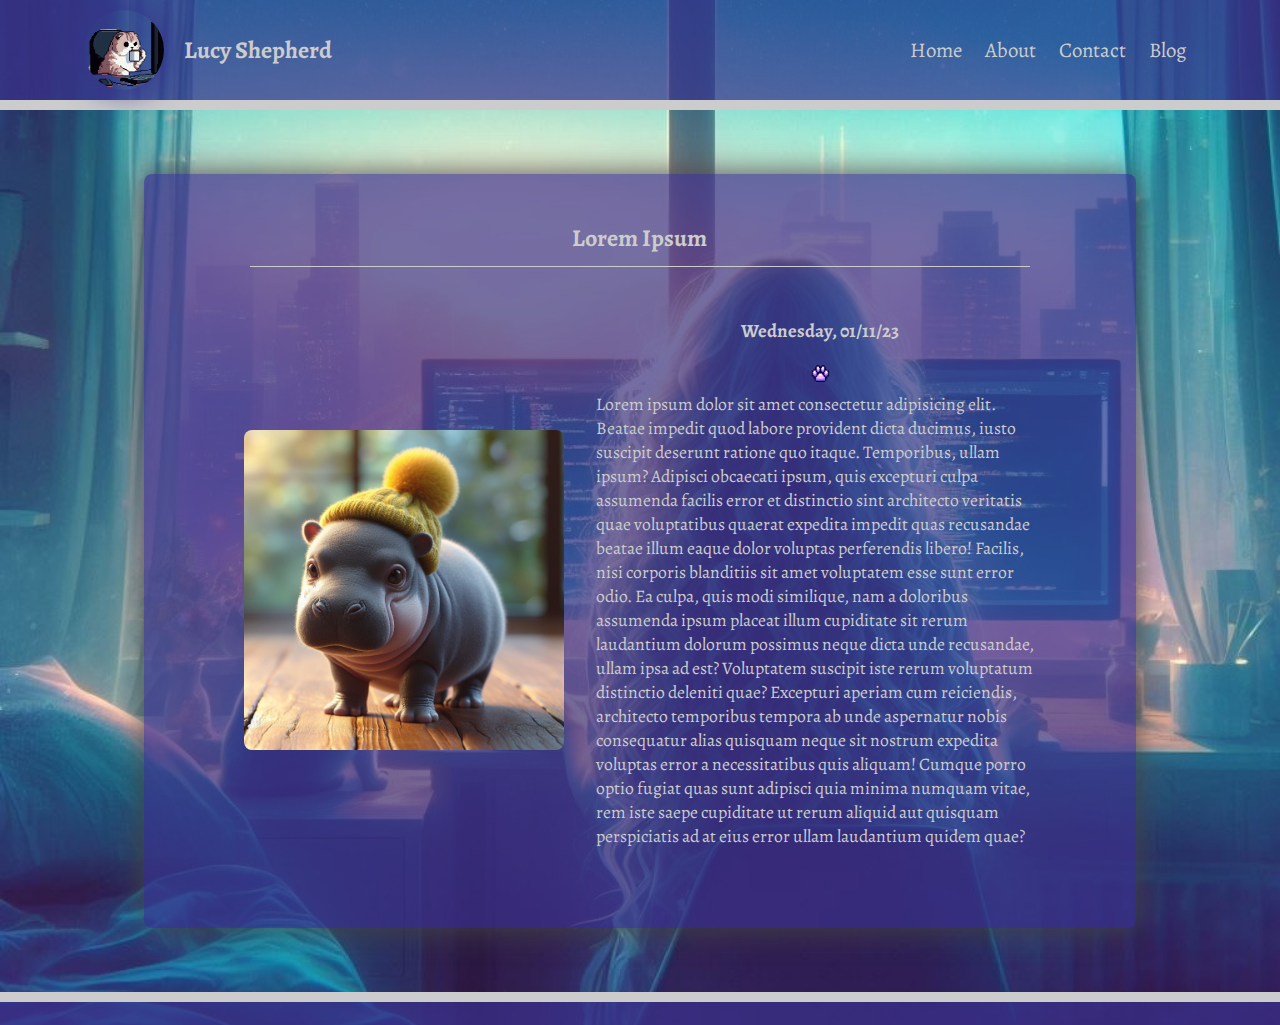
<file: pages/blog4.html>
<!DOCTYPE html>
<html lang="en">
<head>
    <meta charset="UTF-8">
    <meta name="viewport" content="width=device-width, initial-scale=1.0">
    <link rel="stylesheet" href="../styles/pages/blog1.css">
    <link rel="icon" type="image/x-icon" href="../images/favicon.ico">
    <title>Lucy's Portfolio</title>

    <!-- link for font awesome icons-->
    <link rel="stylesheet" href="https://cdnjs.cloudflare.com/ajax/libs/font-awesome/6.4.2/css/all.min.css" integrity="sha512-z3gLpd7yknf1YoNbCzqRKc4qyor8gaKU1qmn+CShxbuBusANI9QpRohGBreCFkKxLhei6S9CQXFEbbKuqLg0DA==" crossorigin="anonymous" referrerpolicy="no-referrer">

</head>
<body>
    <header>
        <!-- Graphical content component 1 -->
        <div class="logo">
            <img src="../images/coffeecat-removebg-preview.png" alt="Pixel art of a cat sitting at a desk drinking coffee">
           <h1>Lucy Shepherd</h1>
        </div>

        <!-- Text component 1
            Dropdown menu for widths less than 650px 
            Tabindex make both the dropdown and i class focusable
            The i class is an invisible button mask that allows a repeated click to close the menu
            The a class anchors the dropdown content
            Dropdown content appears on click    -->
        
        <div class="dropdown" tabindex="1">
            <i class="dd-mask" tabindex="1"></i>
            <a class="dropbtn"><i class="fa-solid fa-bars"></i></a>
            <div class="dropdown-content">
                <a href="../index.html">Home</a>
                <a href="about.html">About</a>
                <a href="contact.html">Contact</a>
                <a href="blog.html">Blog</a>
            </div>
        </div>

        <!--Text component 2 
            Nav bar for widths greater than 650px - 
            On wider screens the hamburger disappears and a normal nav bar appears -->

        <nav class="navmenu">
            <div class="links">
                <a href="../index.html">Home</a>
                <a href="about.html">About</a>
                <a href="contact.html">Contact</a>
                <a href="blog.html">Blog</a>
            </div>
        </nav>
    </header>

        <main>
            <div class="blog-container">
                <h2>Lorem Ipsum</h2>
                <div class="blog-content">
                    <img src="../images/hippo1.jpeg" alt="Little hippo in a beanie">
                    <article>
                        <h3>Wednesday, 01/11/23</h3>
                        <img id="divider" src="../images/divider.png" alt="">
                        <p>
                            Lorem ipsum dolor sit amet consectetur adipisicing elit. Beatae impedit quod labore provident dicta ducimus, iusto suscipit deserunt ratione quo itaque. Temporibus, ullam ipsum? Adipisci obcaecati ipsum, quis excepturi culpa assumenda facilis error et distinctio sint architecto veritatis quae voluptatibus quaerat expedita impedit quas recusandae beatae illum eaque dolor voluptas perferendis libero! Facilis, nisi corporis blanditiis sit amet voluptatem esse sunt error odio. Ea culpa, quis modi similique, nam a doloribus assumenda ipsum placeat illum cupiditate sit rerum laudantium dolorum possimus neque dicta unde recusandae, ullam ipsa ad est? Voluptatem suscipit iste rerum voluptatum distinctio deleniti quae? Excepturi aperiam cum reiciendis, architecto temporibus tempora ab unde aspernatur nobis consequatur alias quisquam neque sit nostrum expedita voluptas error a necessitatibus quis aliquam! Cumque porro optio fugiat quas sunt adipisci quia minima numquam vitae, rem iste saepe cupiditate ut rerum aliquid aut quisquam perspiciatis ad at eius error ullam laudantium quidem quae?
                        </p>
                    </article>
                </div>
            </div>
        </main>     
   

        <footer>
            <div class="socialmedia">
                <div id="li">
                    <a href="https://www.linkedin.com/in/lucy-shepherd-44236928a/">
                        <i class="fa-brands fa-linkedin"></i>
                    </a>
                </div>
                <div id="github">
                    <a href="https://github.com/lushepherd/">
                        <i class="fa-brands fa-github"></i>
                    </a>
                </div>
                <div id="fb">
                    <a href="https://www.facebook.com/luzdafuzz">
                        <i class="fa-brands fa-facebook"></i>
                    </a>
                </div>
                <div id="twitter">
                    <a href="https://twitter.com/lushepherd6">
                        <i class="fa-brands fa-twitter"></i>
                    </a>
                </div>
            </div>    
        </footer>
</body>
</html>
</file>
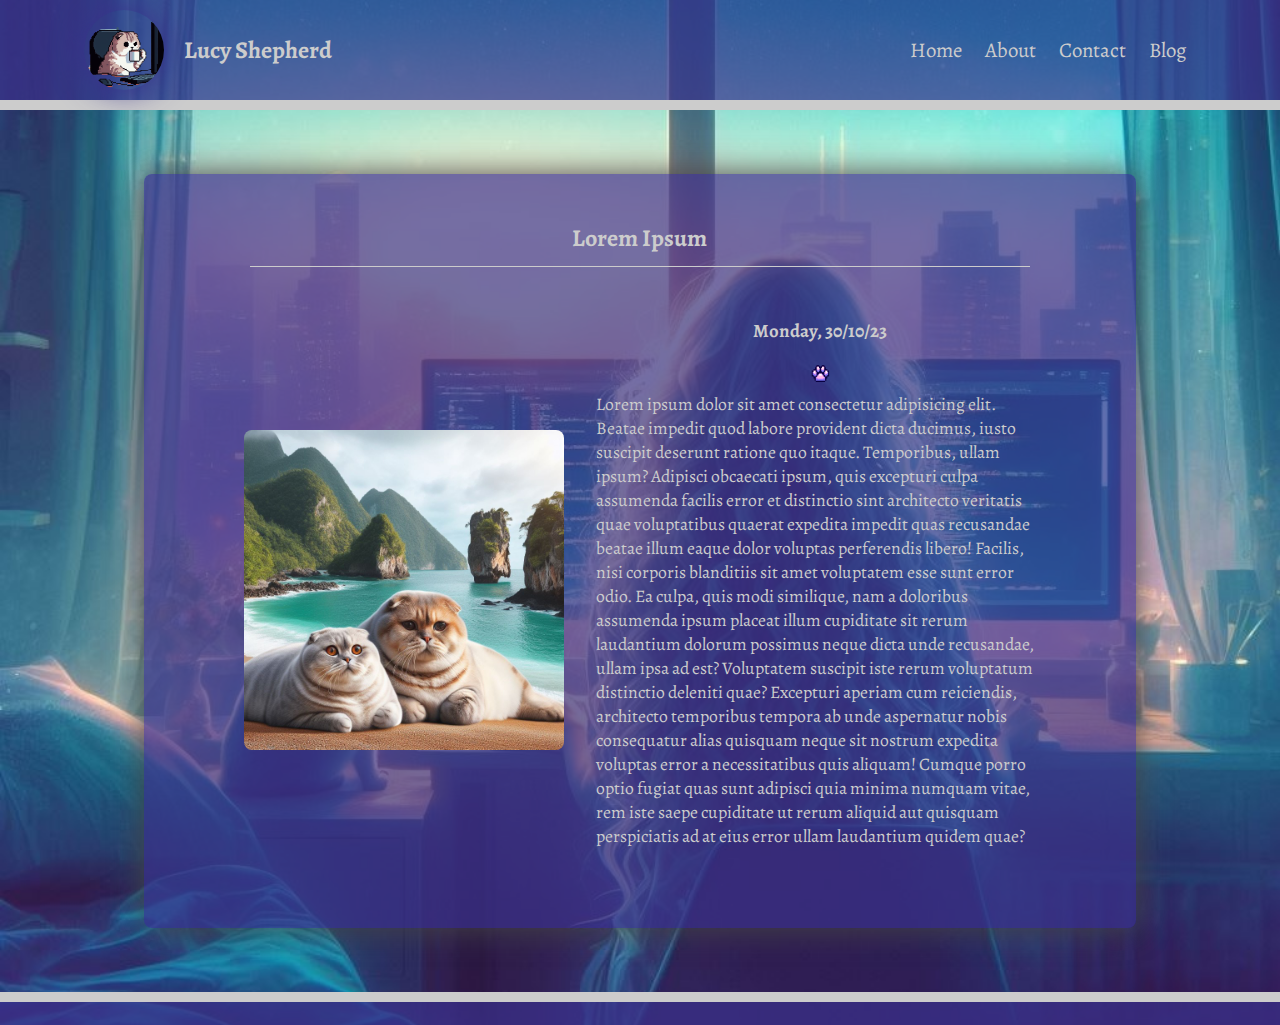
<file: pages/blog5.html>
<!DOCTYPE html>
<html lang="en">
<head>
    <meta charset="UTF-8">
    <meta name="viewport" content="width=device-width, initial-scale=1.0">
    <link rel="stylesheet" href="../styles/pages/blog1.css">
    <link rel="icon" type="image/x-icon" href="../images/favicon.ico">
    <title>Lucy's Portfolio</title>

    <!-- link for font awesome icons-->
    <link rel="stylesheet" href="https://cdnjs.cloudflare.com/ajax/libs/font-awesome/6.4.2/css/all.min.css" integrity="sha512-z3gLpd7yknf1YoNbCzqRKc4qyor8gaKU1qmn+CShxbuBusANI9QpRohGBreCFkKxLhei6S9CQXFEbbKuqLg0DA==" crossorigin="anonymous" referrerpolicy="no-referrer">

</head>
<body>
    <header>
        <!-- Graphical content component 1 -->
        <div class="logo">
            <img src="../images/coffeecat-removebg-preview.png" alt="Pixel art of a cat sitting at a desk drinking coffee">
           <h1>Lucy Shepherd</h1>
        </div>

        <!-- Text component 1
            Dropdown menu for widths less than 650px 
            Tabindex make both the dropdown and i class focusable
            The i class is an invisible button mask that allows a repeated click to close the menu
            The a class anchors the dropdown content
            Dropdown content appears on click    -->
        
        <div class="dropdown" tabindex="1">
            <i class="dd-mask" tabindex="1"></i>
            <a class="dropbtn"><i class="fa-solid fa-bars"></i></a>
            <div class="dropdown-content">
                <a href="../index.html">Home</a>
                <a href="about.html">About</a>
                <a href="contact.html">Contact</a>
                <a href="blog.html">Blog</a>
            </div>
        </div>

        <!--Text component 2 
            Nav bar for widths greater than 650px - 
            On wider screens the hamburger disappears and a normal nav bar appears -->

        <nav class="navmenu">
            <div class="links">
                <a href="../index.html">Home</a>
                <a href="about.html">About</a>
                <a href="contact.html">Contact</a>
                <a href="blog.html">Blog</a>
            </div>
        </nav>
    </header>

    <!-- Blog content container -->

        <main>
            <div class="blog-container">
                <h2>Lorem Ipsum</h2>
                <div class="blog-content">
                    <img src="../images/catseals.jpeg" alt="Image of cat/seal hybrids lying on a beach">
                    <article>
                        <h3>Monday, 30/10/23</h3>
                        <img id="divider" src="../images/divider.png" alt="">
                        <p>
                            Lorem ipsum dolor sit amet consectetur adipisicing elit. Beatae impedit quod labore provident dicta ducimus, iusto suscipit deserunt ratione quo itaque. Temporibus, ullam ipsum? Adipisci obcaecati ipsum, quis excepturi culpa assumenda facilis error et distinctio sint architecto veritatis quae voluptatibus quaerat expedita impedit quas recusandae beatae illum eaque dolor voluptas perferendis libero! Facilis, nisi corporis blanditiis sit amet voluptatem esse sunt error odio. Ea culpa, quis modi similique, nam a doloribus assumenda ipsum placeat illum cupiditate sit rerum laudantium dolorum possimus neque dicta unde recusandae, ullam ipsa ad est? Voluptatem suscipit iste rerum voluptatum distinctio deleniti quae? Excepturi aperiam cum reiciendis, architecto temporibus tempora ab unde aspernatur nobis consequatur alias quisquam neque sit nostrum expedita voluptas error a necessitatibus quis aliquam! Cumque porro optio fugiat quas sunt adipisci quia minima numquam vitae, rem iste saepe cupiditate ut rerum aliquid aut quisquam perspiciatis ad at eius error ullam laudantium quidem quae?
                        </p>
                    </article>
                </div>
            </div>
        </main>     
   
        <!-- Footer -->

    <footer>
        <div class="socialmedia">
            <div id="li">
                <a href="https://www.linkedin.com/in/lucy-shepherd-44236928a/">
                    <i class="fa-brands fa-linkedin"></i>
                </a>
            </div>
            <div id="github">
                <a href="https://github.com/lushepherd/">
                    <i class="fa-brands fa-github"></i>
                </a>
            </div>
            <div id="fb">
                <a href="https://www.facebook.com/luzdafuzz">
                    <i class="fa-brands fa-facebook"></i>
                </a>
            </div>
            <div id="twitter">
                <a href="https://twitter.com/lushepherd6">
                    <i class="fa-brands fa-twitter"></i>
                </a>
            </div>
        </div>    
    </footer>
        
</body>
</html>
</file>
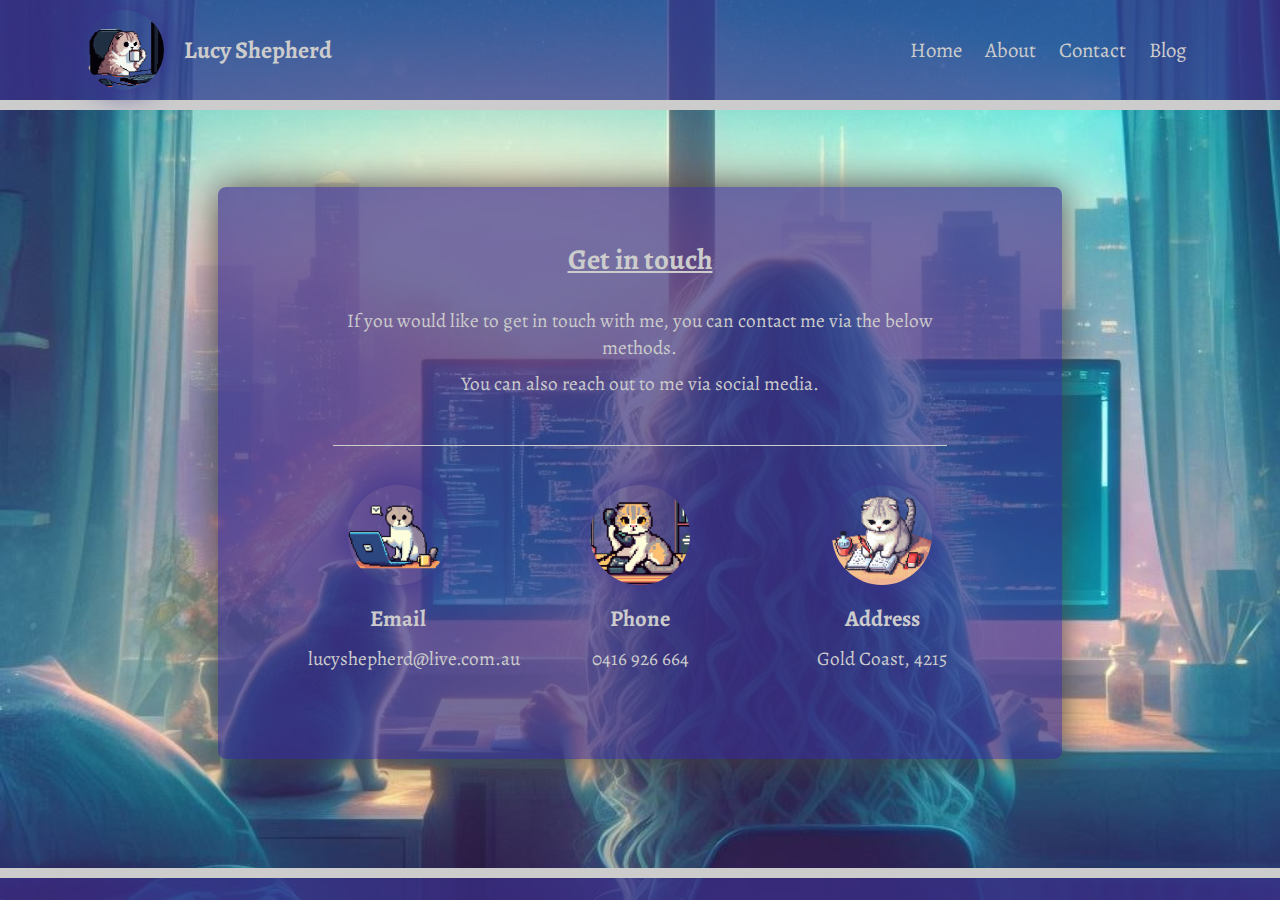
<file: pages/contact.html>
<!DOCTYPE html>
<html lang="en">
<head>
    <meta charset="UTF-8">
    <meta name="viewport" content="width=device-width, initial-scale=1.0">
    <link rel="stylesheet" href="../styles/pages/contact.css">
    <link rel="icon" type="image/x-icon" href="../images/favicon.ico">
    <title>Lucy's Portfolio</title>

    <!-- link for font awesome icons-->
    <link rel="stylesheet" href="https://cdnjs.cloudflare.com/ajax/libs/font-awesome/6.4.2/css/all.min.css" integrity="sha512-z3gLpd7yknf1YoNbCzqRKc4qyor8gaKU1qmn+CShxbuBusANI9QpRohGBreCFkKxLhei6S9CQXFEbbKuqLg0DA==" crossorigin="anonymous" referrerpolicy="no-referrer">

</head>
<body>
    <header>
        <!-- Graphical content component 1 -->
        <div class="logo">
            <img src="../images/coffeecat-removebg-preview.png" alt="Pixel art of a cat sitting at a desk drinking coffee">
           <h1>Lucy Shepherd</h1>
        </div>

        <!-- Text component 1
            Dropdown menu for widths less than 650px 
            Tabindex make both the dropdown and i class focusable
            The i class is an invisible button mask that allows a repeated click to close the menu
            The a class anchors the dropdown content
            Dropdown content appears on click    -->
        
        <div class="dropdown" tabindex="1">
            <i class="dd-mask" tabindex="1"></i>
            <a class="dropbtn"><i class="fa-solid fa-bars"></i></a>
            <div class="dropdown-content">
                <a href="../index.html">Home</a>
                <a href="about.html">About</a>
                <a href="contact.html">Contact</a>
                <a href="blog.html">Blog</a>
            </div>
        </div>

        <!--Text component 2 
            Nav bar for widths greater than 650px - 
            On wider screens the hamburger disappears and a normal nav bar appears -->

        <nav class="navmenu">
            <div class="links">
                <a href="../index.html">Home</a>
                <a href="about.html">About</a>
                <a href="contact.html">Contact</a>
                <a href="blog.html">Blog</a>
            </div>
        </nav>
    </header>
    
    <main>  

        <!-- Graphical component 2 -->

        <div class="contact">
            <h2>Get in touch</h2>
            <section>
            <p>If you would like to get in touch with me, you can contact me via the below methods.</p>
            <p>You can also reach out to me via social media.</p>
        </section>
            <div class="contact-container">
                <div class="email">
                    <img src="../images/email.png" alt="Pixel art cat tying on a laptop with a little envelope speech bubble">
                    <h3>Email</h3>
                    <p>
                        lucyshepherd@live.com.au
                    </p>
                </div>
                <div class="phone">
                    <img src="../images/telephone.png" alt="Pixel art cat on an analog phone">
                    <h3>Phone</h3>
                    <p>
                        0416 926 664
                    </p>
                </div>
                <div class="address">
                    <img src="../images/snailmail.png" alt="Pixel art cat writing in a notebook">
                    <h3>Address</h3>
                    <p>Gold Coast, 4215</p>
                </div>
            </div>    
        </div>
    </main>     

<!-- Links to professional accounts -->

    <footer>
        <div class="socialmedia">
            <div id="li">
                <a href="https://www.linkedin.com/in/lucy-shepherd-44236928a/">
                    <i class="fa-brands fa-linkedin"></i>
                </a>
            </div>
            <div id="github">
                <a href="https://github.com/lushepherd/">
                    <i class="fa-brands fa-github"></i>
                </a>
            </div>
            <div id="fb">
                <a href="https://www.facebook.com/luzdafuzz">
                    <i class="fa-brands fa-facebook"></i>
                </a>
            </div>
            <div id="twitter">
                <a href="https://twitter.com/lushepherd6">
                    <i class="fa-brands fa-twitter"></i>
                </a>
            </div>
        </div>    
    </footer>
</body>
</html>
</file>
<file: styles/pages/home.css>
/*Text component 1
    On screens less than 650px, a hamburger icon with a dropdown menu appears and the main 
    nav bar displayed on wider screens is hidden.
    The dropdown menu icon is styled with colour/ sizing/ hover/ focus
    The menu that appears has been styled to appear in the correct place on focus/click with
    a nice transition, styled for 100 viewport width, is slightly less transparent. Text links
    have been styled to match site with colour, font-size, background hover. */
@import url("https://fonts.googleapis.com/css2?family=Alegreya:ital,wght@0,400;0,600;1,400;1,800&family=Sedgwick+Ave+Display&display=swap");
.dropdown {
  position: relative;
  display: inline-block;
}
.dropdown .dropbtn {
  background-color: rgba(58, 49, 139, 0);
  color: #cccccc;
  padding: 16px;
  font-size: 28px;
  transition: 0.35s ease-out;
  cursor: pointer;
}
.dropdown .dropdown-content {
  position: absolute;
  top: 55px;
  right: -20px;
  font-size: 24px;
  text-align: center;
  background-color: rgba(58, 49, 139, 0.9);
  width: 100vw;
  box-shadow: 0px 8px 16px rgba(0, 0, 0, 0.2);
  z-index: 100000;
  visibility: hidden;
  transition: 0.35s ease-out;
}
.dropdown .dropdown-content a {
  color: #cccccc;
  padding: 12px 16px;
  text-decoration: none;
  display: block;
}
.dropdown .dropdown-content a:hover {
  background-color: #1ac0c0;
  color: rgb(58, 49, 139);
  transition: 0.35s;
}

.dropdown:focus .dropdown-content {
  outline: none;
  transform: translateY(20px);
  visibility: visible;
}

.dropbtn:hover, .dropdown:focus .dropbtn {
  color: #1ac0c0;
  transition: 0.5s;
  cursor: pointer;
}

.dropdown .dd-mask {
  position: absolute;
  top: 0;
  right: 0;
  bottom: 0;
  left: 0;
  opacity: 0;
  z-index: 10;
  display: none;
  cursor: pointer;
}

.dropdown:focus .dd-mask {
  display: inline-block;
}

.dropdown .dd-mask:focus .dropdown-content {
  outline: none;
  visibility: hidden;
  opacity: 0;
}

@media screen and (min-width: 650px) {
  .dropbtn {
    display: none;
  }
}
/*Text component 2
    On screens wider than 650px, the hamburger/dropdown menu disappears and a nav bar takes it's place.
    Text is styled to match my website in font colour, colour change on hover. 
    Flexbox is used to align the text in the position I want.    */
nav {
  display: none;
}

@media screen and (min-width: 650px) {
  .navmenu {
    margin-right: 3vw;
    display: flex;
  }
  .navmenu a {
    text-decoration: none;
    color: #cccccc;
    font-size: 1.3em;
    margin: 10px;
  }
  .navmenu a:hover {
    color: #1ac0c0;
    transition: 0.5s;
    text-decoration: underline;
  }
}
@media screen and (min-width: 1100px) {
  .navmenu {
    margin-right: 5vw;
  }
}
/*  Header contains text components 1 & 2, graphical component 1

    Graphical component 1 is the pixel cat image in the top left with my name under ".logo"
    Image is a fixed size on all screens styled in a circle with border-radius and added drop-shadow.
    Text in my name changes size wider than 650px screen width.*/
header {
  background-color: rgba(58, 49, 139, 0.7);
  display: flex;
  justify-content: space-between;
  align-items: center;
  padding: 10px 20px;
  border-bottom: 10px solid #cccccc;
}
header .logo {
  display: flex;
  align-items: center;
  gap: 20px;
}
header .logo h1 {
  margin: 0;
  padding: 0;
  color: #cccccc;
  font-size: 1.2em;
}
header .logo img {
  width: 80px;
  border-radius: 50%;
  box-shadow: 0 0 2em rgb(58, 49, 139);
}

@media screen and (min-width: 650px) {
  header .logo {
    margin-left: 3vw;
  }
  header .logo h1 {
    font-size: 1.5em;
  }
}
@media screen and (min-width: 1100px) {
  header .logo {
    margin-left: 5vw;
  }
  header .navmenu {
    margin-right: 5vw;
  }
}
footer {
  background-color: rgba(58, 49, 139, 0.7);
  padding: 0.7em;
  margin-top: auto;
  border-top: 10px solid #cccccc;
  height: 100%;
}
footer .socialmedia {
  display: flex;
  gap: 1em;
  justify-content: center;
}
footer .socialmedia a {
  color: #cccccc;
  font-size: 24px;
  text-decoration: none;
}

footer a:hover {
  color: #1ac0c0;
  transition: 0.5s;
}

body {
  margin: 0;
  min-height: 100vh;
  max-width: 100vw;
  background: url("../../images/bgsquare.jpg") no-repeat center fixed;
  background-size: cover;
  display: flex;
  flex-direction: column;
  box-sizing: border-box;
  font-family: "Alegreya", serif;
  color: #cccccc;
}

main {
  font-family: "Alegreya", serif;
  display: flex;
  flex-wrap: wrap;
  justify-content: center;
  align-items: center;
  max-width: 100vw;
}
main .main-box {
  background-color: rgba(58, 49, 139, 0.7);
  border-radius: 8px;
  margin: 4em auto;
  width: 65vw;
  box-shadow: 0 0 2em rgb(69, 69, 69);
  display: flex;
  justify-content: space-around;
  align-items: center;
  padding: 2em;
  flex-wrap: wrap;
}
main .main-box img {
  width: 50vw;
  border-radius: 50%;
  margin-top: 1em;
  box-shadow: 0 0 2em rgb(69, 69, 69);
}
main .main-box .textarea {
  width: 60vw;
  margin: 1em;
  text-align: center;
  display: flex;
  flex-direction: column;
  justify-content: center;
  align-items: center;
}
main .main-box .textarea img {
  width: 25px;
  box-shadow: none;
}
main .main-box .textarea a:hover {
  background-color: #1ac0c0;
  transition: 0.5s;
}
main .main-box .textarea a {
  border: 1px solid rgb(58, 49, 139);
  padding: 5px 10px;
  border-radius: 12px;
  color: rgb(58, 49, 139);
  background-color: #cccccc;
  text-decoration: none;
  font-weight: 600;
  margin: 2em auto 0 auto;
}
main .main-box .textarea p {
  font-size: 1.2em;
  color: #cccccc;
}
main .main-box .textarea h2 {
  color: #cccccc;
}

@media only screen and (min-width: 650px) {
  main .main-box {
    margin: 10vh auto;
    width: 60vw;
    padding-top: 4em;
  }
  main .main-box img {
    width: 35vw;
    margin: 0.5em;
  }
  main .main-box .textarea {
    width: 50vw;
    margin: 2em;
  }
}
@media only screen and (min-width: 1100px) {
  main .main-box {
    width: auto;
    padding: 3em;
  }
  main .main-box img {
    width: 15vw;
    margin: 1vw;
  }
  main .main-box .textarea {
    width: 24vw;
  }
}/*# sourceMappingURL=home.css.map */
</file>
<file: styles/pages/about.css>
@import url("https://fonts.googleapis.com/css2?family=Alegreya:ital,wght@0,400;0,600;1,400;1,800&family=Sedgwick+Ave+Display&display=swap");
footer {
  background-color: rgba(58, 49, 139, 0.7);
  padding: 0.7em;
  margin-top: auto;
  border-top: 10px solid #cccccc;
  height: 100%;
}
footer .socialmedia {
  display: flex;
  gap: 1em;
  justify-content: center;
}
footer .socialmedia a {
  color: #cccccc;
  font-size: 24px;
  text-decoration: none;
}

footer a:hover {
  color: #1ac0c0;
  transition: 0.5s;
}

/*Text component 1
    On screens less than 650px, a hamburger icon with a dropdown menu appears and the main 
    nav bar displayed on wider screens is hidden.
    The dropdown menu icon is styled with colour/ sizing/ hover/ focus
    The menu that appears has been styled to appear in the correct place on focus/click with
    a nice transition, styled for 100 viewport width, is slightly less transparent. Text links
    have been styled to match site with colour, font-size, background hover. */
.dropdown {
  position: relative;
  display: inline-block;
}
.dropdown .dropbtn {
  background-color: rgba(58, 49, 139, 0);
  color: #cccccc;
  padding: 16px;
  font-size: 28px;
  transition: 0.35s ease-out;
  cursor: pointer;
}
.dropdown .dropdown-content {
  position: absolute;
  top: 55px;
  right: -20px;
  font-size: 24px;
  text-align: center;
  background-color: rgba(58, 49, 139, 0.9);
  width: 100vw;
  box-shadow: 0px 8px 16px rgba(0, 0, 0, 0.2);
  z-index: 100000;
  visibility: hidden;
  transition: 0.35s ease-out;
}
.dropdown .dropdown-content a {
  color: #cccccc;
  padding: 12px 16px;
  text-decoration: none;
  display: block;
}
.dropdown .dropdown-content a:hover {
  background-color: #1ac0c0;
  color: rgb(58, 49, 139);
  transition: 0.35s;
}

.dropdown:focus .dropdown-content {
  outline: none;
  transform: translateY(20px);
  visibility: visible;
}

.dropbtn:hover, .dropdown:focus .dropbtn {
  color: #1ac0c0;
  transition: 0.5s;
  cursor: pointer;
}

.dropdown .dd-mask {
  position: absolute;
  top: 0;
  right: 0;
  bottom: 0;
  left: 0;
  opacity: 0;
  z-index: 10;
  display: none;
  cursor: pointer;
}

.dropdown:focus .dd-mask {
  display: inline-block;
}

.dropdown .dd-mask:focus .dropdown-content {
  outline: none;
  visibility: hidden;
  opacity: 0;
}

@media screen and (min-width: 650px) {
  .dropbtn {
    display: none;
  }
}
/*Text component 2
    On screens wider than 650px, the hamburger/dropdown menu disappears and a nav bar takes it's place.
    Text is styled to match my website in font colour, colour change on hover. 
    Flexbox is used to align the text in the position I want.    */
nav {
  display: none;
}

@media screen and (min-width: 650px) {
  .navmenu {
    margin-right: 3vw;
    display: flex;
  }
  .navmenu a {
    text-decoration: none;
    color: #cccccc;
    font-size: 1.3em;
    margin: 10px;
  }
  .navmenu a:hover {
    color: #1ac0c0;
    transition: 0.5s;
    text-decoration: underline;
  }
}
@media screen and (min-width: 1100px) {
  .navmenu {
    margin-right: 5vw;
  }
}
/*  Header contains text components 1 & 2, graphical component 1

    Graphical component 1 is the pixel cat image in the top left with my name under ".logo"
    Image is a fixed size on all screens styled in a circle with border-radius and added drop-shadow.
    Text in my name changes size wider than 650px screen width.*/
header {
  background-color: rgba(58, 49, 139, 0.7);
  display: flex;
  justify-content: space-between;
  align-items: center;
  padding: 10px 20px;
  border-bottom: 10px solid #cccccc;
}
header .logo {
  display: flex;
  align-items: center;
  gap: 20px;
}
header .logo h1 {
  margin: 0;
  padding: 0;
  color: #cccccc;
  font-size: 1.2em;
}
header .logo img {
  width: 80px;
  border-radius: 50%;
  box-shadow: 0 0 2em rgb(58, 49, 139);
}

@media screen and (min-width: 650px) {
  header .logo {
    margin-left: 3vw;
  }
  header .logo h1 {
    font-size: 1.5em;
  }
}
@media screen and (min-width: 1100px) {
  header .logo {
    margin-left: 5vw;
  }
  header .navmenu {
    margin-right: 5vw;
  }
}
/*Text component 1
    On screens less than 650px, a hamburger icon with a dropdown menu appears and the main 
    nav bar displayed on wider screens is hidden.
    The dropdown menu icon is styled with colour/ sizing/ hover/ focus
    The menu that appears has been styled to appear in the correct place on focus/click with
    a nice transition, styled for 100 viewport width, is slightly less transparent. Text links
    have been styled to match site with colour, font-size, background hover. */
.dropdown {
  position: relative;
  display: inline-block;
}
.dropdown .dropbtn {
  background-color: rgba(58, 49, 139, 0);
  color: #cccccc;
  padding: 16px;
  font-size: 28px;
  transition: 0.35s ease-out;
  cursor: pointer;
}
.dropdown .dropdown-content {
  position: absolute;
  top: 55px;
  right: -20px;
  font-size: 24px;
  text-align: center;
  background-color: rgba(58, 49, 139, 0.9);
  width: 100vw;
  box-shadow: 0px 8px 16px rgba(0, 0, 0, 0.2);
  z-index: 100000;
  visibility: hidden;
  transition: 0.35s ease-out;
}
.dropdown .dropdown-content a {
  color: #cccccc;
  padding: 12px 16px;
  text-decoration: none;
  display: block;
}
.dropdown .dropdown-content a:hover {
  background-color: #1ac0c0;
  color: rgb(58, 49, 139);
  transition: 0.35s;
}

.dropdown:focus .dropdown-content {
  outline: none;
  transform: translateY(20px);
  visibility: visible;
}

.dropbtn:hover, .dropdown:focus .dropbtn {
  color: #1ac0c0;
  transition: 0.5s;
  cursor: pointer;
}

.dropdown .dd-mask {
  position: absolute;
  top: 0;
  right: 0;
  bottom: 0;
  left: 0;
  opacity: 0;
  z-index: 10;
  display: none;
  cursor: pointer;
}

.dropdown:focus .dd-mask {
  display: inline-block;
}

.dropdown .dd-mask:focus .dropdown-content {
  outline: none;
  visibility: hidden;
  opacity: 0;
}

@media screen and (min-width: 650px) {
  .dropbtn {
    display: none;
  }
}
/*Text component 2
    On screens wider than 650px, the hamburger/dropdown menu disappears and a nav bar takes it's place.
    Text is styled to match my website in font colour, colour change on hover. 
    Flexbox is used to align the text in the position I want.    */
nav {
  display: none;
}

@media screen and (min-width: 650px) {
  .navmenu {
    margin-right: 3vw;
    display: flex;
  }
  .navmenu a {
    text-decoration: none;
    color: #cccccc;
    font-size: 1.3em;
    margin: 10px;
  }
  .navmenu a:hover {
    color: #1ac0c0;
    transition: 0.5s;
    text-decoration: underline;
  }
}
@media screen and (min-width: 1100px) {
  .navmenu {
    margin-right: 5vw;
  }
}
/*  Header contains text components 1 & 2, graphical component 1

    Graphical component 1 is the pixel cat image in the top left with my name under ".logo"
    Image is a fixed size on all screens styled in a circle with border-radius and added drop-shadow.
    Text in my name changes size wider than 650px screen width.*/
header {
  background-color: rgba(58, 49, 139, 0.7);
  display: flex;
  justify-content: space-between;
  align-items: center;
  padding: 10px 20px;
  border-bottom: 10px solid #cccccc;
}
header .logo {
  display: flex;
  align-items: center;
  gap: 20px;
}
header .logo h1 {
  margin: 0;
  padding: 0;
  color: #cccccc;
  font-size: 1.2em;
}
header .logo img {
  width: 80px;
  border-radius: 50%;
  box-shadow: 0 0 2em rgb(58, 49, 139);
}

@media screen and (min-width: 650px) {
  header .logo {
    margin-left: 3vw;
  }
  header .logo h1 {
    font-size: 1.5em;
  }
}
@media screen and (min-width: 1100px) {
  header .logo {
    margin-left: 5vw;
  }
  header .navmenu {
    margin-right: 5vw;
  }
}
footer {
  background-color: rgba(58, 49, 139, 0.7);
  padding: 0.7em;
  margin-top: auto;
  border-top: 10px solid #cccccc;
  height: 100%;
}
footer .socialmedia {
  display: flex;
  gap: 1em;
  justify-content: center;
}
footer .socialmedia a {
  color: #cccccc;
  font-size: 24px;
  text-decoration: none;
}

footer a:hover {
  color: #1ac0c0;
  transition: 0.5s;
}

body {
  margin: 0;
  min-height: 100vh;
  max-width: 100vw;
  background: url("../../images/bgsquare.jpg") no-repeat center fixed;
  background-size: cover;
  display: flex;
  flex-direction: column;
  box-sizing: border-box;
  font-family: "Alegreya", serif;
  color: #cccccc;
}

/*  Graphical component 3 
    Image of myself and 3 links styled as buttons - resume/ work history/ education
    Image is responsive on smaller screens and fixed from 650px and wider. Styled with
    border radius and drop shadow.
    Links are styled as buttons for visibility, responsive on smaller screens and fixed
    1100px and wider. Border, border-radius, font-style, background colour all styled.
    Background colour changes on hover. 
    Image and links are fixed 1100px and wider when page is scrolled  */
main {
  display: flex;
  flex-wrap: wrap;
  justify-content: center;
  align-items: center;
}
main .about-me {
  background-color: rgba(58, 49, 139, 0.7);
  border-radius: 8px;
  margin: 4em auto;
  width: 65vw;
  box-shadow: 0 0 2em rgb(69, 69, 69);
  display: flex;
  justify-content: center;
  align-items: center;
  padding: 2em;
  flex-wrap: wrap;
  color: #cccccc;
  text-align: center;
}
main .about-me .page-container {
  /*   Text component 3
          Text styled with font, font-color, font-sizing, font weight (on styled link/button,
          borders   */
}
main .about-me .page-container .image-container {
  display: flex;
  flex-direction: column;
  justify-content: center;
  align-items: center;
}
main .about-me .page-container .about-me-container {
  margin-top: 1em;
  display: flex;
  flex-direction: column;
  justify-content: center;
  align-items: center;
  width: 60vw;
}
main .about-me .page-container .about-me-container h2 {
  font-size: 2em;
  width: 60vw;
  border-bottom: 1px solid #cccccc;
  margin: 1em auto;
}
main .about-me .page-container .about-me-container .cat-images .luna {
  border-top: 1px solid #cccccc;
  border-bottom: 1px solid #cccccc;
  width: 50vw;
  padding: 2em 0 1em 0;
  margin-top: 1em;
}
main .about-me .page-container .about-me-container .cat-images .luna img {
  border-radius: 8px;
  width: 50vw;
}
main .about-me .page-container .about-me-container .cat-images .teddie {
  width: 50vw;
  padding: 2em 0 1em 0;
}
main .about-me .page-container .about-me-container .cat-images .teddie img {
  width: 50vw;
  border-radius: 8px;
}
main .about-me .page-container .work-and-study-history {
  margin: 1em auto;
  display: flex;
  flex-direction: column;
  justify-content: center;
  align-items: center;
}
main .about-me .page-container .work-and-study-history .work-history h3, main .about-me .page-container .work-and-study-history .education-history h3 {
  border-top: 1px solid #cccccc;
  border-bottom: 1px solid #cccccc;
  font-size: 1.4em;
  width: 60vw;
  padding: 1em 0;
}
main .about-me .page-container .work-and-study-history .work-history img, main .about-me .page-container .work-and-study-history .education-history img {
  width: 25px;
  margin: 0;
  box-shadow: none;
}
main .about-me .page-container .work-and-study-history .work-history article h5, main .about-me .page-container .work-and-study-history .education-history article h5 {
  font-size: 1.2em;
}
main .about-me .page-container .work-and-study-history .work-history h3 {
  margin: 0 auto 2em auto;
}
main .about-me .page-container .work-and-study-history .education-history {
  border-bottom: 1px solid #cccccc;
  margin-bottom: 1em;
  padding-bottom: 2em;
}
main .about-me .page-container .work-and-study-history .education-history h3 {
  margin: 2em auto;
}
main .about-me .page-container .work-and-study-history #return-to-top-btn {
  border: 1px solid rgb(58, 49, 139);
  padding: 5px 10px;
  border-radius: 12px;
  color: rgb(58, 49, 139);
  background-color: #cccccc;
  text-decoration: none;
  font-weight: 600;
  margin: 2em auto 0 auto;
}
main .about-me .image-container img {
  width: 60vw;
  border-radius: 50%;
  box-shadow: 0 0 2em rgb(58, 49, 139);
  margin-bottom: 2em;
}
main .about-me .image-container .button-menu {
  display: flex;
  flex-direction: column;
  gap: 0.5em;
  width: 60vw;
}
main .about-me .image-container .button-menu #resume-btn, main .about-me .image-container .button-menu #work-history-btn, main .about-me .image-container .button-menu #education-history-btn {
  border: 1px solid rgb(58, 49, 139);
  padding: 5px 10px;
  border-radius: 12px;
  color: rgb(58, 49, 139);
  background-color: #cccccc;
  text-decoration: none;
  font-weight: 600;
}
main .about-me .image-container #resume-btn:hover, main .about-me .image-container #work-history-btn:hover, main .about-me .image-container #education-history-btn:hover {
  background-color: #1ac0c0;
  transition: 0.5s;
}

@media only screen and (min-width: 650px) {
  main {
    max-width: 100vw;
  }
  main .about-me {
    flex-direction: column;
  }
  main .about-me .page-container .image-container .button-menu {
    max-width: 30vw;
  }
  main .about-me .page-container .image-container img {
    width: 300px;
    height: 100%;
  }
  main .about-me .page-container .about-me-container {
    display: flex;
    justify-content: center;
    flex-wrap: wrap;
    align-items: center;
    margin: 0 1em;
  }
  main .about-me .page-container .about-me-container h2 {
    width: 55vw;
  }
  main .about-me .page-container .about-me-container .cat-images {
    display: flex;
    justify-content: center;
    border-top: 1px solid #cccccc;
    margin-top: 2em;
  }
  main .about-me .page-container .about-me-container .cat-images .luna, main .about-me .page-container .about-me-container .cat-images .teddie {
    width: 20vw;
    margin: 2em 1em 0 1em;
    padding: 1em;
    border-radius: 8px;
    border: none;
  }
  main .about-me .page-container .about-me-container .cat-images .luna img, main .about-me .page-container .about-me-container .cat-images .teddie img {
    width: 20vw;
  }
  main .about-me .page-container .about-me-container .work-and-study-history .work-history h3, main .about-me .page-container .about-me-container .work-and-study-history .education-history h3 {
    border-top: 1px solid #cccccc;
    border-bottom: 1px solid #cccccc;
    font-size: 1.4em;
    width: 55vw;
    padding: 1em 0;
  }
}
@media only screen and (min-width: 1100px) {
  main .about-me {
    width: 70vw;
  }
  main .about-me .page-container .about-me-container {
    padding-left: 350px;
    width: 35vw;
  }
  main .about-me .page-container .about-me-container h2 {
    width: 35vw;
  }
  main .about-me .page-container .about-me-container .cat-images {
    width: 35vw;
  }
  main .about-me .page-container .about-me-container .cat-images .luna, main .about-me .page-container .about-me-container .cat-images .teddie {
    width: 10vw;
    margin: 2em 1em 0 1em;
    padding: 1em;
    border-radius: 8px;
  }
  main .about-me .page-container .about-me-container .cat-images .luna img, main .about-me .page-container .about-me-container .cat-images .teddie img {
    width: 100%;
  }
  main .about-me .page-container .about-me-container .work-and-study-history .work-history h3, main .about-me .page-container .about-me-container .work-and-study-history .education-history h3 {
    width: 35vw;
  }
  main .about-me .page-container .about-me-container .work-and-study-history #return-to-top-btn {
    width: 25%;
  }
  main .about-me .page-container .image-container {
    width: 300px;
    align-self: flex-start;
    position: fixed;
  }
  main .about-me .page-container .image-container .button-menu {
    width: 300px;
  }
}/*# sourceMappingURL=about.css.map */
</file>
<file: styles/pages/blog.css>
@import url("https://fonts.googleapis.com/css2?family=Alegreya:ital,wght@0,400;0,600;1,400;1,800&family=Sedgwick+Ave+Display&display=swap");
footer {
  background-color: rgba(58, 49, 139, 0.7);
  padding: 0.7em;
  margin-top: auto;
  border-top: 10px solid #cccccc;
  height: 100%;
}
footer .socialmedia {
  display: flex;
  gap: 1em;
  justify-content: center;
}
footer .socialmedia a {
  color: #cccccc;
  font-size: 24px;
  text-decoration: none;
}

footer a:hover {
  color: #1ac0c0;
  transition: 0.5s;
}

/*Text component 1
    On screens less than 650px, a hamburger icon with a dropdown menu appears and the main 
    nav bar displayed on wider screens is hidden.
    The dropdown menu icon is styled with colour/ sizing/ hover/ focus
    The menu that appears has been styled to appear in the correct place on focus/click with
    a nice transition, styled for 100 viewport width, is slightly less transparent. Text links
    have been styled to match site with colour, font-size, background hover. */
.dropdown {
  position: relative;
  display: inline-block;
}
.dropdown .dropbtn {
  background-color: rgba(58, 49, 139, 0);
  color: #cccccc;
  padding: 16px;
  font-size: 28px;
  transition: 0.35s ease-out;
  cursor: pointer;
}
.dropdown .dropdown-content {
  position: absolute;
  top: 55px;
  right: -20px;
  font-size: 24px;
  text-align: center;
  background-color: rgba(58, 49, 139, 0.9);
  width: 100vw;
  box-shadow: 0px 8px 16px rgba(0, 0, 0, 0.2);
  z-index: 100000;
  visibility: hidden;
  transition: 0.35s ease-out;
}
.dropdown .dropdown-content a {
  color: #cccccc;
  padding: 12px 16px;
  text-decoration: none;
  display: block;
}
.dropdown .dropdown-content a:hover {
  background-color: #1ac0c0;
  color: rgb(58, 49, 139);
  transition: 0.35s;
}

.dropdown:focus .dropdown-content {
  outline: none;
  transform: translateY(20px);
  visibility: visible;
}

.dropbtn:hover, .dropdown:focus .dropbtn {
  color: #1ac0c0;
  transition: 0.5s;
  cursor: pointer;
}

.dropdown .dd-mask {
  position: absolute;
  top: 0;
  right: 0;
  bottom: 0;
  left: 0;
  opacity: 0;
  z-index: 10;
  display: none;
  cursor: pointer;
}

.dropdown:focus .dd-mask {
  display: inline-block;
}

.dropdown .dd-mask:focus .dropdown-content {
  outline: none;
  visibility: hidden;
  opacity: 0;
}

@media screen and (min-width: 650px) {
  .dropbtn {
    display: none;
  }
}
/*Text component 2
    On screens wider than 650px, the hamburger/dropdown menu disappears and a nav bar takes it's place.
    Text is styled to match my website in font colour, colour change on hover. 
    Flexbox is used to align the text in the position I want.    */
nav {
  display: none;
}

@media screen and (min-width: 650px) {
  .navmenu {
    margin-right: 3vw;
    display: flex;
  }
  .navmenu a {
    text-decoration: none;
    color: #cccccc;
    font-size: 1.3em;
    margin: 10px;
  }
  .navmenu a:hover {
    color: #1ac0c0;
    transition: 0.5s;
    text-decoration: underline;
  }
}
@media screen and (min-width: 1100px) {
  .navmenu {
    margin-right: 5vw;
  }
}
/*  Header contains text components 1 & 2, graphical component 1

    Graphical component 1 is the pixel cat image in the top left with my name under ".logo"
    Image is a fixed size on all screens styled in a circle with border-radius and added drop-shadow.
    Text in my name changes size wider than 650px screen width.*/
header {
  background-color: rgba(58, 49, 139, 0.7);
  display: flex;
  justify-content: space-between;
  align-items: center;
  padding: 10px 20px;
  border-bottom: 10px solid #cccccc;
}
header .logo {
  display: flex;
  align-items: center;
  gap: 20px;
}
header .logo h1 {
  margin: 0;
  padding: 0;
  color: #cccccc;
  font-size: 1.2em;
}
header .logo img {
  width: 80px;
  border-radius: 50%;
  box-shadow: 0 0 2em rgb(58, 49, 139);
}

@media screen and (min-width: 650px) {
  header .logo {
    margin-left: 3vw;
  }
  header .logo h1 {
    font-size: 1.5em;
  }
}
@media screen and (min-width: 1100px) {
  header .logo {
    margin-left: 5vw;
  }
  header .navmenu {
    margin-right: 5vw;
  }
}
/*Text component 1
    On screens less than 650px, a hamburger icon with a dropdown menu appears and the main 
    nav bar displayed on wider screens is hidden.
    The dropdown menu icon is styled with colour/ sizing/ hover/ focus
    The menu that appears has been styled to appear in the correct place on focus/click with
    a nice transition, styled for 100 viewport width, is slightly less transparent. Text links
    have been styled to match site with colour, font-size, background hover. */
.dropdown {
  position: relative;
  display: inline-block;
}
.dropdown .dropbtn {
  background-color: rgba(58, 49, 139, 0);
  color: #cccccc;
  padding: 16px;
  font-size: 28px;
  transition: 0.35s ease-out;
  cursor: pointer;
}
.dropdown .dropdown-content {
  position: absolute;
  top: 55px;
  right: -20px;
  font-size: 24px;
  text-align: center;
  background-color: rgba(58, 49, 139, 0.9);
  width: 100vw;
  box-shadow: 0px 8px 16px rgba(0, 0, 0, 0.2);
  z-index: 100000;
  visibility: hidden;
  transition: 0.35s ease-out;
}
.dropdown .dropdown-content a {
  color: #cccccc;
  padding: 12px 16px;
  text-decoration: none;
  display: block;
}
.dropdown .dropdown-content a:hover {
  background-color: #1ac0c0;
  color: rgb(58, 49, 139);
  transition: 0.35s;
}

.dropdown:focus .dropdown-content {
  outline: none;
  transform: translateY(20px);
  visibility: visible;
}

.dropbtn:hover, .dropdown:focus .dropbtn {
  color: #1ac0c0;
  transition: 0.5s;
  cursor: pointer;
}

.dropdown .dd-mask {
  position: absolute;
  top: 0;
  right: 0;
  bottom: 0;
  left: 0;
  opacity: 0;
  z-index: 10;
  display: none;
  cursor: pointer;
}

.dropdown:focus .dd-mask {
  display: inline-block;
}

.dropdown .dd-mask:focus .dropdown-content {
  outline: none;
  visibility: hidden;
  opacity: 0;
}

@media screen and (min-width: 650px) {
  .dropbtn {
    display: none;
  }
}
/*Text component 2
    On screens wider than 650px, the hamburger/dropdown menu disappears and a nav bar takes it's place.
    Text is styled to match my website in font colour, colour change on hover. 
    Flexbox is used to align the text in the position I want.    */
nav {
  display: none;
}

@media screen and (min-width: 650px) {
  .navmenu {
    margin-right: 3vw;
    display: flex;
  }
  .navmenu a {
    text-decoration: none;
    color: #cccccc;
    font-size: 1.3em;
    margin: 10px;
  }
  .navmenu a:hover {
    color: #1ac0c0;
    transition: 0.5s;
    text-decoration: underline;
  }
}
@media screen and (min-width: 1100px) {
  .navmenu {
    margin-right: 5vw;
  }
}
/*  Header contains text components 1 & 2, graphical component 1

    Graphical component 1 is the pixel cat image in the top left with my name under ".logo"
    Image is a fixed size on all screens styled in a circle with border-radius and added drop-shadow.
    Text in my name changes size wider than 650px screen width.*/
header {
  background-color: rgba(58, 49, 139, 0.7);
  display: flex;
  justify-content: space-between;
  align-items: center;
  padding: 10px 20px;
  border-bottom: 10px solid #cccccc;
}
header .logo {
  display: flex;
  align-items: center;
  gap: 20px;
}
header .logo h1 {
  margin: 0;
  padding: 0;
  color: #cccccc;
  font-size: 1.2em;
}
header .logo img {
  width: 80px;
  border-radius: 50%;
  box-shadow: 0 0 2em rgb(58, 49, 139);
}

@media screen and (min-width: 650px) {
  header .logo {
    margin-left: 3vw;
  }
  header .logo h1 {
    font-size: 1.5em;
  }
}
@media screen and (min-width: 1100px) {
  header .logo {
    margin-left: 5vw;
  }
  header .navmenu {
    margin-right: 5vw;
  }
}
footer {
  background-color: rgba(58, 49, 139, 0.7);
  padding: 0.7em;
  margin-top: auto;
  border-top: 10px solid #cccccc;
  height: 100%;
}
footer .socialmedia {
  display: flex;
  gap: 1em;
  justify-content: center;
}
footer .socialmedia a {
  color: #cccccc;
  font-size: 24px;
  text-decoration: none;
}

footer a:hover {
  color: #1ac0c0;
  transition: 0.5s;
}

body {
  margin: 0;
  min-height: 100vh;
  max-width: 100vw;
  background: url("../../images/bgsquare.jpg") no-repeat center fixed;
  background-size: cover;
  display: flex;
  flex-direction: column;
  box-sizing: border-box;
  font-family: "Alegreya", serif;
  color: #cccccc;
}

.featured-blog a {
  text-decoration: none;
  color: #cccccc;
}
.featured-blog h2 {
  font-size: 2em;
  width: 100%;
  margin-top: 0;
}
.featured-blog .feature {
  display: flex;
  flex-direction: column;
  justify-content: center;
  align-items: center;
  margin-top: 2em;
}
.featured-blog .feature img {
  width: 60vw;
  border-radius: 8px;
}
.featured-blog .feature article {
  width: 60vw;
  margin: 0 auto;
  display: flex;
  flex-direction: column;
  justify-content: center;
  align-items: center;
  margin-bottom: 2em;
}
.featured-blog .feature article img {
  width: 25px;
}
.featured-blog .feature article .continue-reading-btn {
  border: 1px solid rgb(58, 49, 139);
  padding: 5px 10px;
  border-radius: 12px;
  color: rgb(58, 49, 139);
  background-color: #cccccc;
  text-decoration: none;
  font-weight: 600;
  margin: 1em;
}
.featured-blog .feature article .continue-reading-btn:hover {
  background-color: #1ac0c0;
  transition: 0.5s;
}

main {
  display: flex;
  flex-wrap: wrap;
  justify-content: center;
  align-items: center;
}
main .divide h3 {
  padding: 1em;
}
main .divide .border {
  border-bottom: 1px solid #cccccc;
  width: 60vw;
}
main .blog-container {
  background-color: rgba(58, 49, 139, 0.7);
  border-radius: 8px;
  margin: 4em auto;
  width: 65vw;
  box-shadow: 0 0 2em rgb(69, 69, 69);
  display: flex;
  justify-content: center;
  align-items: center;
  padding: 2em;
  flex-wrap: wrap;
  text-align: center;
  /*  Graphical component 4 - Blog images and text
      Images are responsive at different screen widths
      Styled with vw, border radius
      Text is styled as header/ date/ paragraph
      Font and colour to match website theme
      Image and text displayed in a card format   */
}
main .blog-container .featured-blog a {
  text-decoration: none;
  color: #cccccc;
}
main .blog-container .featured-blog h2 {
  font-size: 2em;
  width: 100%;
  margin-top: 0;
}
main .blog-container .featured-blog .feature {
  display: flex;
  flex-direction: column;
  justify-content: center;
  align-items: center;
  margin-top: 2em;
}
main .blog-container .featured-blog .feature img {
  width: 60vw;
  border-radius: 8px;
}
main .blog-container .featured-blog .feature article {
  width: 60vw;
  margin: 0 auto;
  display: flex;
  flex-direction: column;
  justify-content: center;
  align-items: center;
  margin-bottom: 2em;
}
main .blog-container .featured-blog .feature article img {
  width: 25px;
}
main .blog-container .featured-blog .feature article .continue-reading-btn {
  border: 1px solid rgb(58, 49, 139);
  padding: 5px 10px;
  border-radius: 12px;
  color: rgb(58, 49, 139);
  background-color: #cccccc;
  text-decoration: none;
  font-weight: 600;
  margin: 1em;
}
main .blog-container .featured-blog .feature article .continue-reading-btn:hover {
  background-color: #1ac0c0;
  transition: 0.5s;
}
main .blog-container .other-blogs {
  display: flex;
  flex-wrap: wrap;
  justify-content: center;
  padding: 1em;
  margin: 0;
}
main .blog-container .other-blogs .blog-list a {
  text-decoration: none;
  color: #cccccc;
}
main .blog-container .other-blogs .blog-list .blog:hover {
  background-color: rgb(58, 49, 139);
  transition: 0.5s;
}
main .blog-container .other-blogs .blog-list .blog {
  width: 60vw;
  border: 1px solid #cccccc;
  padding: 0;
  margin: 1em auto 0 auto;
  border-radius: 8px;
}
main .blog-container .other-blogs .blog-list .blog img {
  width: 50vw;
  border-radius: 8px;
  margin-top: 2em;
}
main .blog-container .other-blogs .blog-list .blog p {
  padding: 0 1em;
}

@media only screen and (min-width: 650px) {
  main {
    max-width: 100vw;
  }
  main .blog-container .divide .border {
    width: 50vw;
  }
  main .blog-container .featured-blog {
    margin: 0 auto;
    width: 60vw;
    padding: 0;
  }
  main .blog-container .featured-blog h2 {
    padding: 0em;
    margin: 0 auto 1em auto;
  }
  main .blog-container .featured-blog .feature img, main .blog-container .featured-blog .feature article {
    width: 50vw;
    margin-bottom: 1em;
  }
  main .blog-container .other-blogs {
    margin: 1em 0;
    width: 60vw;
  }
  main .blog-container .other-blogs h3 {
    margin: 1em;
    border-bottom: 1px solid #cccccc;
    padding: 2em 0;
    width: 100%;
  }
  main .blog-container .other-blogs .blog-list {
    display: flex;
    flex-wrap: wrap;
    gap: 1em;
    justify-content: center;
  }
  main .blog-container .other-blogs .blog-list .blog {
    width: 20vw;
    border: 1px solid #cccccc;
    padding: 1em;
  }
  main .blog-container .other-blogs .blog-list .blog img {
    width: 100%;
    margin: 1em 0 0 0;
  }
}
@media only screen and (min-width: 1100px) {
  main .divide .border {
    width: 50vw;
  }
  main .blog-container {
    padding: 0;
  }
  main .blog-container .featured-blog {
    margin: 2em;
    width: 50vw;
  }
  main .blog-container .featured-blog h2 {
    padding: 0.5em;
    margin: 0;
    border-bottom: 1px solid #cccccc;
    width: 50vw;
  }
  main .blog-container .featured-blog .feature {
    display: flex;
    flex-direction: row;
    justify-content: center;
    align-items: center;
    padding-top: 1em;
  }
  main .blog-container .featured-blog .feature article {
    width: 22vw;
  }
  main .blog-container .featured-blog .feature img {
    width: 22vw;
  }
  main .blog-container .other-blogs {
    margin: 0 1em 4em 1em;
  }
  main .blog-container .other-blogs .blog-list {
    gap: 0;
  }
  main .blog-container .other-blogs .blog-list .blog {
    width: 10vw;
    border: 1px solid #cccccc;
    margin: 2em 0.5em 0 0.5em;
  }
  main .blog-container .other-blogs .blog-list .blog img {
    width: 100%;
  }
}/*# sourceMappingURL=blog.css.map */
</file>
<file: styles/pages/blog1.css>
/*Text component 1
    On screens less than 650px, a hamburger icon with a dropdown menu appears and the main 
    nav bar displayed on wider screens is hidden.
    The dropdown menu icon is styled with colour/ sizing/ hover/ focus
    The menu that appears has been styled to appear in the correct place on focus/click with
    a nice transition, styled for 100 viewport width, is slightly less transparent. Text links
    have been styled to match site with colour, font-size, background hover. */
@import url("https://fonts.googleapis.com/css2?family=Alegreya:ital,wght@0,400;0,600;1,400;1,800&family=Sedgwick+Ave+Display&display=swap");
.dropdown {
  position: relative;
  display: inline-block;
}
.dropdown .dropbtn {
  background-color: rgba(58, 49, 139, 0);
  color: #cccccc;
  padding: 16px;
  font-size: 28px;
  transition: 0.35s ease-out;
  cursor: pointer;
}
.dropdown .dropdown-content {
  position: absolute;
  top: 55px;
  right: -20px;
  font-size: 24px;
  text-align: center;
  background-color: rgba(58, 49, 139, 0.9);
  width: 100vw;
  box-shadow: 0px 8px 16px rgba(0, 0, 0, 0.2);
  z-index: 100000;
  visibility: hidden;
  transition: 0.35s ease-out;
}
.dropdown .dropdown-content a {
  color: #cccccc;
  padding: 12px 16px;
  text-decoration: none;
  display: block;
}
.dropdown .dropdown-content a:hover {
  background-color: #1ac0c0;
  color: rgb(58, 49, 139);
  transition: 0.35s;
}

.dropdown:focus .dropdown-content {
  outline: none;
  transform: translateY(20px);
  visibility: visible;
}

.dropbtn:hover, .dropdown:focus .dropbtn {
  color: #1ac0c0;
  transition: 0.5s;
  cursor: pointer;
}

.dropdown .dd-mask {
  position: absolute;
  top: 0;
  right: 0;
  bottom: 0;
  left: 0;
  opacity: 0;
  z-index: 10;
  display: none;
  cursor: pointer;
}

.dropdown:focus .dd-mask {
  display: inline-block;
}

.dropdown .dd-mask:focus .dropdown-content {
  outline: none;
  visibility: hidden;
  opacity: 0;
}

@media screen and (min-width: 650px) {
  .dropbtn {
    display: none;
  }
}
/*Text component 2
    On screens wider than 650px, the hamburger/dropdown menu disappears and a nav bar takes it's place.
    Text is styled to match my website in font colour, colour change on hover. 
    Flexbox is used to align the text in the position I want.    */
nav {
  display: none;
}

@media screen and (min-width: 650px) {
  .navmenu {
    margin-right: 3vw;
    display: flex;
  }
  .navmenu a {
    text-decoration: none;
    color: #cccccc;
    font-size: 1.3em;
    margin: 10px;
  }
  .navmenu a:hover {
    color: #1ac0c0;
    transition: 0.5s;
    text-decoration: underline;
  }
}
@media screen and (min-width: 1100px) {
  .navmenu {
    margin-right: 5vw;
  }
}
/*  Header contains text components 1 & 2, graphical component 1

    Graphical component 1 is the pixel cat image in the top left with my name under ".logo"
    Image is a fixed size on all screens styled in a circle with border-radius and added drop-shadow.
    Text in my name changes size wider than 650px screen width.*/
header {
  background-color: rgba(58, 49, 139, 0.7);
  display: flex;
  justify-content: space-between;
  align-items: center;
  padding: 10px 20px;
  border-bottom: 10px solid #cccccc;
}
header .logo {
  display: flex;
  align-items: center;
  gap: 20px;
}
header .logo h1 {
  margin: 0;
  padding: 0;
  color: #cccccc;
  font-size: 1.2em;
}
header .logo img {
  width: 80px;
  border-radius: 50%;
  box-shadow: 0 0 2em rgb(58, 49, 139);
}

@media screen and (min-width: 650px) {
  header .logo {
    margin-left: 3vw;
  }
  header .logo h1 {
    font-size: 1.5em;
  }
}
@media screen and (min-width: 1100px) {
  header .logo {
    margin-left: 5vw;
  }
  header .navmenu {
    margin-right: 5vw;
  }
}
footer {
  background-color: rgba(58, 49, 139, 0.7);
  padding: 0.7em;
  margin-top: auto;
  border-top: 10px solid #cccccc;
  height: 100%;
}
footer .socialmedia {
  display: flex;
  gap: 1em;
  justify-content: center;
}
footer .socialmedia a {
  color: #cccccc;
  font-size: 24px;
  text-decoration: none;
}

footer a:hover {
  color: #1ac0c0;
  transition: 0.5s;
}

/*Text component 1
    On screens less than 650px, a hamburger icon with a dropdown menu appears and the main 
    nav bar displayed on wider screens is hidden.
    The dropdown menu icon is styled with colour/ sizing/ hover/ focus
    The menu that appears has been styled to appear in the correct place on focus/click with
    a nice transition, styled for 100 viewport width, is slightly less transparent. Text links
    have been styled to match site with colour, font-size, background hover. */
.dropdown {
  position: relative;
  display: inline-block;
}
.dropdown .dropbtn {
  background-color: rgba(58, 49, 139, 0);
  color: #cccccc;
  padding: 16px;
  font-size: 28px;
  transition: 0.35s ease-out;
  cursor: pointer;
}
.dropdown .dropdown-content {
  position: absolute;
  top: 55px;
  right: -20px;
  font-size: 24px;
  text-align: center;
  background-color: rgba(58, 49, 139, 0.9);
  width: 100vw;
  box-shadow: 0px 8px 16px rgba(0, 0, 0, 0.2);
  z-index: 100000;
  visibility: hidden;
  transition: 0.35s ease-out;
}
.dropdown .dropdown-content a {
  color: #cccccc;
  padding: 12px 16px;
  text-decoration: none;
  display: block;
}
.dropdown .dropdown-content a:hover {
  background-color: #1ac0c0;
  color: rgb(58, 49, 139);
  transition: 0.35s;
}

.dropdown:focus .dropdown-content {
  outline: none;
  transform: translateY(20px);
  visibility: visible;
}

.dropbtn:hover, .dropdown:focus .dropbtn {
  color: #1ac0c0;
  transition: 0.5s;
  cursor: pointer;
}

.dropdown .dd-mask {
  position: absolute;
  top: 0;
  right: 0;
  bottom: 0;
  left: 0;
  opacity: 0;
  z-index: 10;
  display: none;
  cursor: pointer;
}

.dropdown:focus .dd-mask {
  display: inline-block;
}

.dropdown .dd-mask:focus .dropdown-content {
  outline: none;
  visibility: hidden;
  opacity: 0;
}

@media screen and (min-width: 650px) {
  .dropbtn {
    display: none;
  }
}
/*Text component 2
    On screens wider than 650px, the hamburger/dropdown menu disappears and a nav bar takes it's place.
    Text is styled to match my website in font colour, colour change on hover. 
    Flexbox is used to align the text in the position I want.    */
nav {
  display: none;
}

@media screen and (min-width: 650px) {
  .navmenu {
    margin-right: 3vw;
    display: flex;
  }
  .navmenu a {
    text-decoration: none;
    color: #cccccc;
    font-size: 1.3em;
    margin: 10px;
  }
  .navmenu a:hover {
    color: #1ac0c0;
    transition: 0.5s;
    text-decoration: underline;
  }
}
@media screen and (min-width: 1100px) {
  .navmenu {
    margin-right: 5vw;
  }
}
/*  Header contains text components 1 & 2, graphical component 1

    Graphical component 1 is the pixel cat image in the top left with my name under ".logo"
    Image is a fixed size on all screens styled in a circle with border-radius and added drop-shadow.
    Text in my name changes size wider than 650px screen width.*/
header {
  background-color: rgba(58, 49, 139, 0.7);
  display: flex;
  justify-content: space-between;
  align-items: center;
  padding: 10px 20px;
  border-bottom: 10px solid #cccccc;
}
header .logo {
  display: flex;
  align-items: center;
  gap: 20px;
}
header .logo h1 {
  margin: 0;
  padding: 0;
  color: #cccccc;
  font-size: 1.2em;
}
header .logo img {
  width: 80px;
  border-radius: 50%;
  box-shadow: 0 0 2em rgb(58, 49, 139);
}

@media screen and (min-width: 650px) {
  header .logo {
    margin-left: 3vw;
  }
  header .logo h1 {
    font-size: 1.5em;
  }
}
@media screen and (min-width: 1100px) {
  header .logo {
    margin-left: 5vw;
  }
  header .navmenu {
    margin-right: 5vw;
  }
}
footer {
  background-color: rgba(58, 49, 139, 0.7);
  padding: 0.7em;
  margin-top: auto;
  border-top: 10px solid #cccccc;
  height: 100%;
}
footer .socialmedia {
  display: flex;
  gap: 1em;
  justify-content: center;
}
footer .socialmedia a {
  color: #cccccc;
  font-size: 24px;
  text-decoration: none;
}

footer a:hover {
  color: #1ac0c0;
  transition: 0.5s;
}

body {
  margin: 0;
  min-height: 100vh;
  max-width: 100vw;
  background: url("../../images/bgsquare.jpg") no-repeat center fixed;
  background-size: cover;
  display: flex;
  flex-direction: column;
  box-sizing: border-box;
  font-family: "Alegreya", serif;
  color: #cccccc;
}

/* Styling for all blog pages
    Text component 4- blog text  
    Responsive, different text-alignment on different screen widths.
    Colour, font and size overridden to match website theme. */
main {
  display: flex;
  flex-wrap: wrap;
  justify-content: flex-start;
  align-items: center;
  text-align: center;
}
main .blog-container {
  background-color: rgba(58, 49, 139, 0.7);
  border-radius: 8px;
  margin: 4em auto;
  width: 65vw;
  box-shadow: 0 0 2em rgb(69, 69, 69);
  display: flex;
  justify-content: center;
  align-items: center;
  padding: 2em;
  flex-wrap: wrap;
}
main .blog-container h2 {
  margin: 0;
  padding-bottom: 1em;
}
main .blog-container #divider {
  width: 25px;
}
main .blog-container img {
  width: 60vw;
  border-radius: 8px;
}
main .blog-container article {
  width: 60vw;
  margin-top: 1em;
}
main .blog-container article p {
  font-size: 1.1em;
}

@media only screen and (min-width: 650px) {
  main {
    max-width: 100vw;
  }
  main .blog-container {
    flex-direction: column;
    margin: 10vh auto;
    width: 70vw;
    background-color: rgba(58, 49, 139, 0.7);
  }
  main .blog-container h2 {
    padding: 0 0 1em 0;
  }
  main .blog-container .blog-content {
    display: flex;
    flex-direction: column;
    justify-content: center;
    align-items: center;
  }
  main .blog-container .blog-content img {
    width: 55vw;
  }
  main .blog-container .blog-content article {
    width: 60vw;
  }
}
@media only screen and (min-width: 1100px) {
  main .blog-container {
    margin: 4em auto;
    width: auto;
    padding: 3em;
    width: 70vw;
  }
  main .blog-container h2 {
    padding: 0 0 0.5em 0;
    border-bottom: 1px solid #cccccc;
    width: 87%;
    text-align: center;
    margin-bottom: 0;
  }
  main .blog-container .blog-content {
    margin: 2em 1em 0 1.5em;
    display: flex;
    flex-direction: row;
    justify-content: space-around;
    align-items: center;
  }
  main .blog-container .blog-content img {
    width: 25vw;
    border-radius: 8px;
    align-self: center;
  }
  main .blog-container .blog-content article {
    width: 35vw;
    margin: 0 0 2em 2em;
  }
  main .blog-container .blog-content article p {
    text-align: left;
    margin: auto 0 0 0;
  }
}/*# sourceMappingURL=blog1.css.map */
</file>
<file: styles/pages/contact.css>
@import url("https://fonts.googleapis.com/css2?family=Alegreya:ital,wght@0,400;0,600;1,400;1,800&family=Sedgwick+Ave+Display&display=swap");
footer {
  background-color: rgba(58, 49, 139, 0.7);
  padding: 0.7em;
  margin-top: auto;
  border-top: 10px solid #cccccc;
  height: 100%;
}
footer .socialmedia {
  display: flex;
  gap: 1em;
  justify-content: center;
}
footer .socialmedia a {
  color: #cccccc;
  font-size: 24px;
  text-decoration: none;
}

footer a:hover {
  color: #1ac0c0;
  transition: 0.5s;
}

/*Text component 1
    On screens less than 650px, a hamburger icon with a dropdown menu appears and the main 
    nav bar displayed on wider screens is hidden.
    The dropdown menu icon is styled with colour/ sizing/ hover/ focus
    The menu that appears has been styled to appear in the correct place on focus/click with
    a nice transition, styled for 100 viewport width, is slightly less transparent. Text links
    have been styled to match site with colour, font-size, background hover. */
.dropdown {
  position: relative;
  display: inline-block;
}
.dropdown .dropbtn {
  background-color: rgba(58, 49, 139, 0);
  color: #cccccc;
  padding: 16px;
  font-size: 28px;
  transition: 0.35s ease-out;
  cursor: pointer;
}
.dropdown .dropdown-content {
  position: absolute;
  top: 55px;
  right: -20px;
  font-size: 24px;
  text-align: center;
  background-color: rgba(58, 49, 139, 0.9);
  width: 100vw;
  box-shadow: 0px 8px 16px rgba(0, 0, 0, 0.2);
  z-index: 100000;
  visibility: hidden;
  transition: 0.35s ease-out;
}
.dropdown .dropdown-content a {
  color: #cccccc;
  padding: 12px 16px;
  text-decoration: none;
  display: block;
}
.dropdown .dropdown-content a:hover {
  background-color: #1ac0c0;
  color: rgb(58, 49, 139);
  transition: 0.35s;
}

.dropdown:focus .dropdown-content {
  outline: none;
  transform: translateY(20px);
  visibility: visible;
}

.dropbtn:hover, .dropdown:focus .dropbtn {
  color: #1ac0c0;
  transition: 0.5s;
  cursor: pointer;
}

.dropdown .dd-mask {
  position: absolute;
  top: 0;
  right: 0;
  bottom: 0;
  left: 0;
  opacity: 0;
  z-index: 10;
  display: none;
  cursor: pointer;
}

.dropdown:focus .dd-mask {
  display: inline-block;
}

.dropdown .dd-mask:focus .dropdown-content {
  outline: none;
  visibility: hidden;
  opacity: 0;
}

@media screen and (min-width: 650px) {
  .dropbtn {
    display: none;
  }
}
/*Text component 2
    On screens wider than 650px, the hamburger/dropdown menu disappears and a nav bar takes it's place.
    Text is styled to match my website in font colour, colour change on hover. 
    Flexbox is used to align the text in the position I want.    */
nav {
  display: none;
}

@media screen and (min-width: 650px) {
  .navmenu {
    margin-right: 3vw;
    display: flex;
  }
  .navmenu a {
    text-decoration: none;
    color: #cccccc;
    font-size: 1.3em;
    margin: 10px;
  }
  .navmenu a:hover {
    color: #1ac0c0;
    transition: 0.5s;
    text-decoration: underline;
  }
}
@media screen and (min-width: 1100px) {
  .navmenu {
    margin-right: 5vw;
  }
}
/*  Header contains text components 1 & 2, graphical component 1

    Graphical component 1 is the pixel cat image in the top left with my name under ".logo"
    Image is a fixed size on all screens styled in a circle with border-radius and added drop-shadow.
    Text in my name changes size wider than 650px screen width.*/
header {
  background-color: rgba(58, 49, 139, 0.7);
  display: flex;
  justify-content: space-between;
  align-items: center;
  padding: 10px 20px;
  border-bottom: 10px solid #cccccc;
}
header .logo {
  display: flex;
  align-items: center;
  gap: 20px;
}
header .logo h1 {
  margin: 0;
  padding: 0;
  color: #cccccc;
  font-size: 1.2em;
}
header .logo img {
  width: 80px;
  border-radius: 50%;
  box-shadow: 0 0 2em rgb(58, 49, 139);
}

@media screen and (min-width: 650px) {
  header .logo {
    margin-left: 3vw;
  }
  header .logo h1 {
    font-size: 1.5em;
  }
}
@media screen and (min-width: 1100px) {
  header .logo {
    margin-left: 5vw;
  }
  header .navmenu {
    margin-right: 5vw;
  }
}
/*Text component 1
    On screens less than 650px, a hamburger icon with a dropdown menu appears and the main 
    nav bar displayed on wider screens is hidden.
    The dropdown menu icon is styled with colour/ sizing/ hover/ focus
    The menu that appears has been styled to appear in the correct place on focus/click with
    a nice transition, styled for 100 viewport width, is slightly less transparent. Text links
    have been styled to match site with colour, font-size, background hover. */
.dropdown {
  position: relative;
  display: inline-block;
}
.dropdown .dropbtn {
  background-color: rgba(58, 49, 139, 0);
  color: #cccccc;
  padding: 16px;
  font-size: 28px;
  transition: 0.35s ease-out;
  cursor: pointer;
}
.dropdown .dropdown-content {
  position: absolute;
  top: 55px;
  right: -20px;
  font-size: 24px;
  text-align: center;
  background-color: rgba(58, 49, 139, 0.9);
  width: 100vw;
  box-shadow: 0px 8px 16px rgba(0, 0, 0, 0.2);
  z-index: 100000;
  visibility: hidden;
  transition: 0.35s ease-out;
}
.dropdown .dropdown-content a {
  color: #cccccc;
  padding: 12px 16px;
  text-decoration: none;
  display: block;
}
.dropdown .dropdown-content a:hover {
  background-color: #1ac0c0;
  color: rgb(58, 49, 139);
  transition: 0.35s;
}

.dropdown:focus .dropdown-content {
  outline: none;
  transform: translateY(20px);
  visibility: visible;
}

.dropbtn:hover, .dropdown:focus .dropbtn {
  color: #1ac0c0;
  transition: 0.5s;
  cursor: pointer;
}

.dropdown .dd-mask {
  position: absolute;
  top: 0;
  right: 0;
  bottom: 0;
  left: 0;
  opacity: 0;
  z-index: 10;
  display: none;
  cursor: pointer;
}

.dropdown:focus .dd-mask {
  display: inline-block;
}

.dropdown .dd-mask:focus .dropdown-content {
  outline: none;
  visibility: hidden;
  opacity: 0;
}

@media screen and (min-width: 650px) {
  .dropbtn {
    display: none;
  }
}
/*Text component 2
    On screens wider than 650px, the hamburger/dropdown menu disappears and a nav bar takes it's place.
    Text is styled to match my website in font colour, colour change on hover. 
    Flexbox is used to align the text in the position I want.    */
nav {
  display: none;
}

@media screen and (min-width: 650px) {
  .navmenu {
    margin-right: 3vw;
    display: flex;
  }
  .navmenu a {
    text-decoration: none;
    color: #cccccc;
    font-size: 1.3em;
    margin: 10px;
  }
  .navmenu a:hover {
    color: #1ac0c0;
    transition: 0.5s;
    text-decoration: underline;
  }
}
@media screen and (min-width: 1100px) {
  .navmenu {
    margin-right: 5vw;
  }
}
/*  Header contains text components 1 & 2, graphical component 1

    Graphical component 1 is the pixel cat image in the top left with my name under ".logo"
    Image is a fixed size on all screens styled in a circle with border-radius and added drop-shadow.
    Text in my name changes size wider than 650px screen width.*/
header {
  background-color: rgba(58, 49, 139, 0.7);
  display: flex;
  justify-content: space-between;
  align-items: center;
  padding: 10px 20px;
  border-bottom: 10px solid #cccccc;
}
header .logo {
  display: flex;
  align-items: center;
  gap: 20px;
}
header .logo h1 {
  margin: 0;
  padding: 0;
  color: #cccccc;
  font-size: 1.2em;
}
header .logo img {
  width: 80px;
  border-radius: 50%;
  box-shadow: 0 0 2em rgb(58, 49, 139);
}

@media screen and (min-width: 650px) {
  header .logo {
    margin-left: 3vw;
  }
  header .logo h1 {
    font-size: 1.5em;
  }
}
@media screen and (min-width: 1100px) {
  header .logo {
    margin-left: 5vw;
  }
  header .navmenu {
    margin-right: 5vw;
  }
}
footer {
  background-color: rgba(58, 49, 139, 0.7);
  padding: 0.7em;
  margin-top: auto;
  border-top: 10px solid #cccccc;
  height: 100%;
}
footer .socialmedia {
  display: flex;
  gap: 1em;
  justify-content: center;
}
footer .socialmedia a {
  color: #cccccc;
  font-size: 24px;
  text-decoration: none;
}

footer a:hover {
  color: #1ac0c0;
  transition: 0.5s;
}

body {
  margin: 0;
  min-height: 100vh;
  max-width: 100vw;
  background: url("../../images/bgsquare.jpg") no-repeat center fixed;
  background-size: cover;
  display: flex;
  flex-direction: column;
  box-sizing: border-box;
  font-family: "Alegreya", serif;
  color: #cccccc;
}

/*  Graphical component 2 - Images and text for my contact info
    Each type of contact has it's own div - email, phone, address which
    contains the contact info and image. This allows me to display them
    in the alignment I want. 
    Images are styled with sizing, border radius and dropshadow to match my website 
    theme, text is styled with website font colour.
    All use flexbox tor alignment   */
main {
  display: flex;
  flex-wrap: wrap;
  justify-content: center;
  align-items: center;
}
main .contact {
  background-color: rgba(58, 49, 139, 0.7);
  border-radius: 8px;
  text-align: center;
  font-size: 1.2em;
  color: #cccccc;
  margin: 4em;
  box-shadow: 0 0 2em rgb(69, 69, 69);
  display: flex;
  flex-direction: column;
  justify-content: center;
  align-items: center;
  padding: 1.2em;
}
main .contact .contact-container .email, main .contact .contact-container .address, main .contact .contact-container .phone {
  margin-bottom: 2em;
}
main .contact h2 {
  margin: 0.5em;
  text-decoration: underline;
}
main .contact section {
  padding-bottom: 2em;
  margin: 0.5em auto 2em auto;
  border-bottom: 1px solid #cccccc;
  width: 80%;
}
main .contact img {
  width: 100px;
  border-radius: 50%;
  box-shadow: 0 0 2em rgb(58, 49, 139);
}
main .contact h3, main .contact p {
  padding: 0;
  margin: 0.5em;
}

@media only screen and (min-width: 650px) {
  main {
    max-width: 100vw;
  }
  main .contact {
    margin: 10vh auto;
    width: 60vw;
    padding: 2em;
    background-color: rgba(58, 49, 139, 0.7);
  }
  main .contact h2 {
    margin-bottom: 1vh;
  }
  main .contact .contact-container {
    display: flex;
    flex-wrap: wrap;
    justify-content: center;
  }
  main .contact .contact-container .email, main .contact .contact-container .phone, main .contact .contact-container .address {
    width: 200px;
  }
}
@media only screen and (min-width: 1100px) {
  main .contact {
    margin: 4em auto;
  }
  main .contact .contact-container {
    width: 100%;
    justify-content: space-evenly;
  }
}/*# sourceMappingURL=contact.css.map */
</file>
